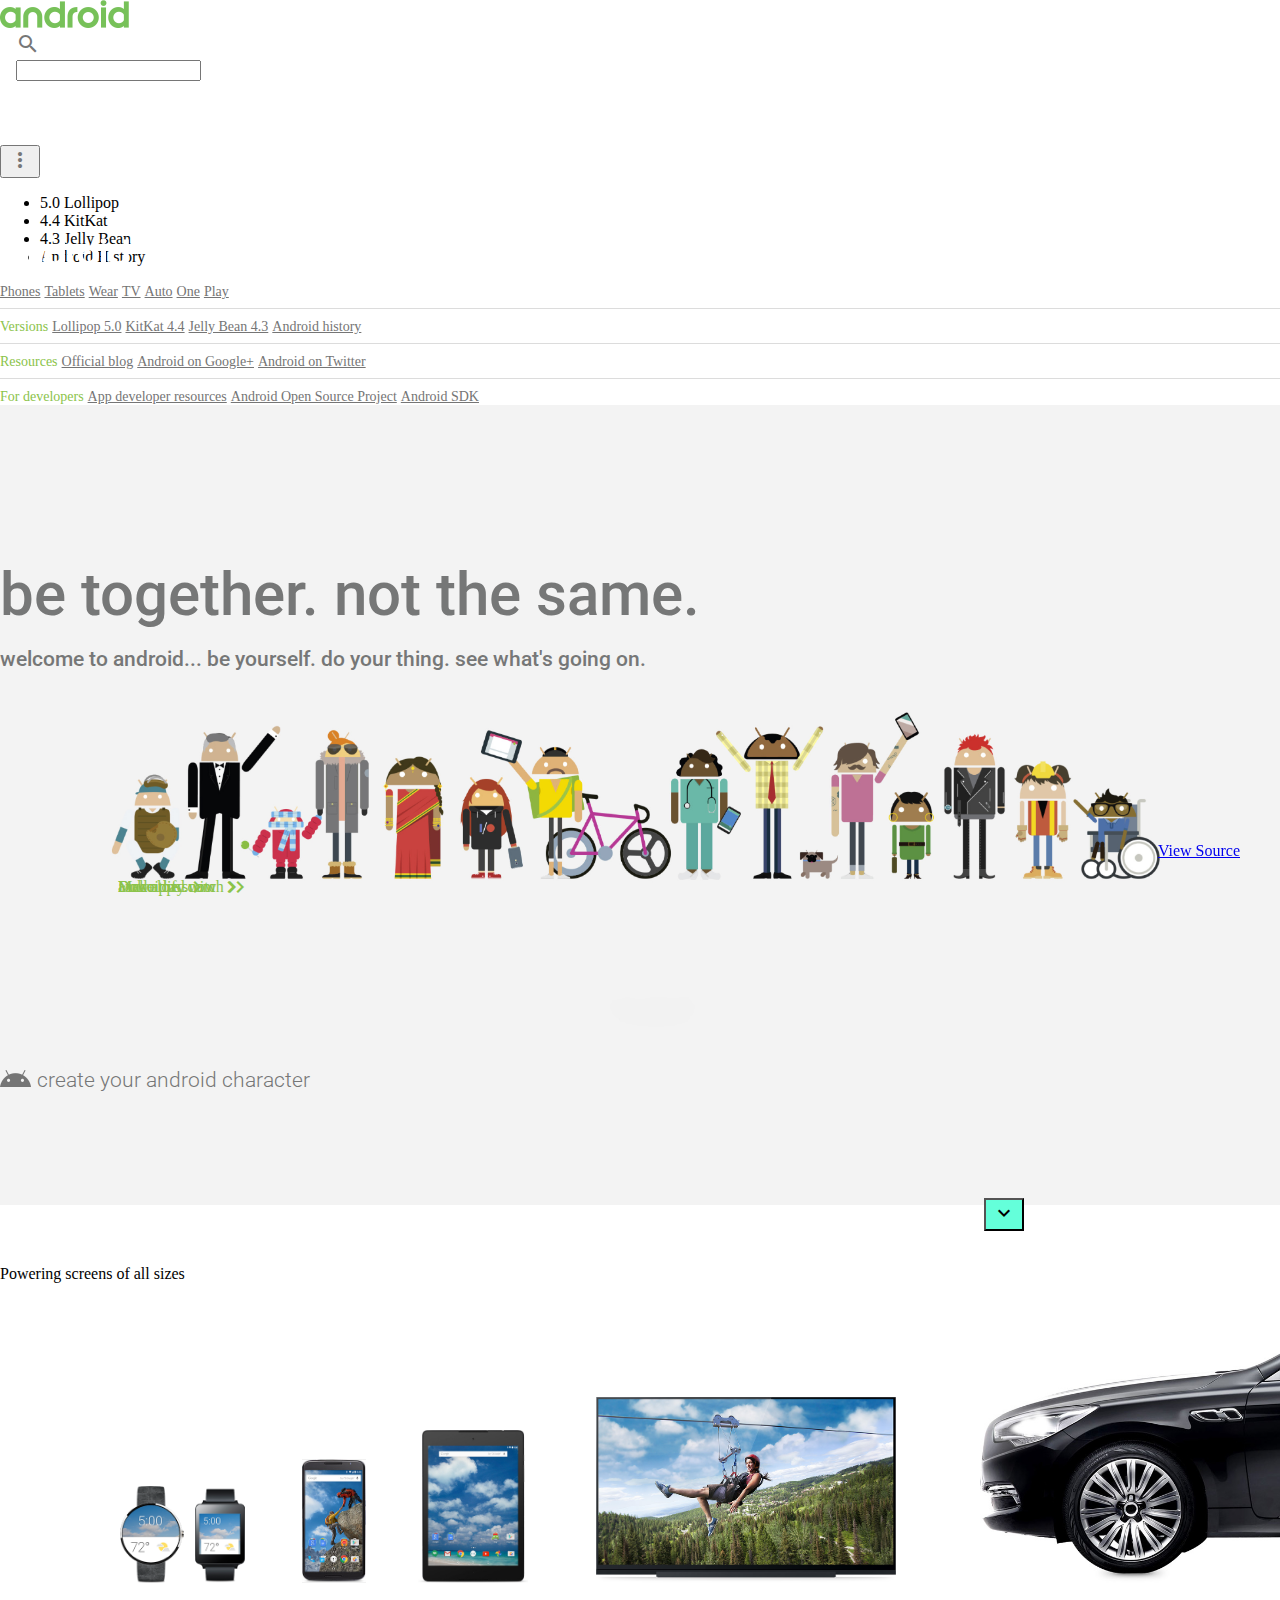
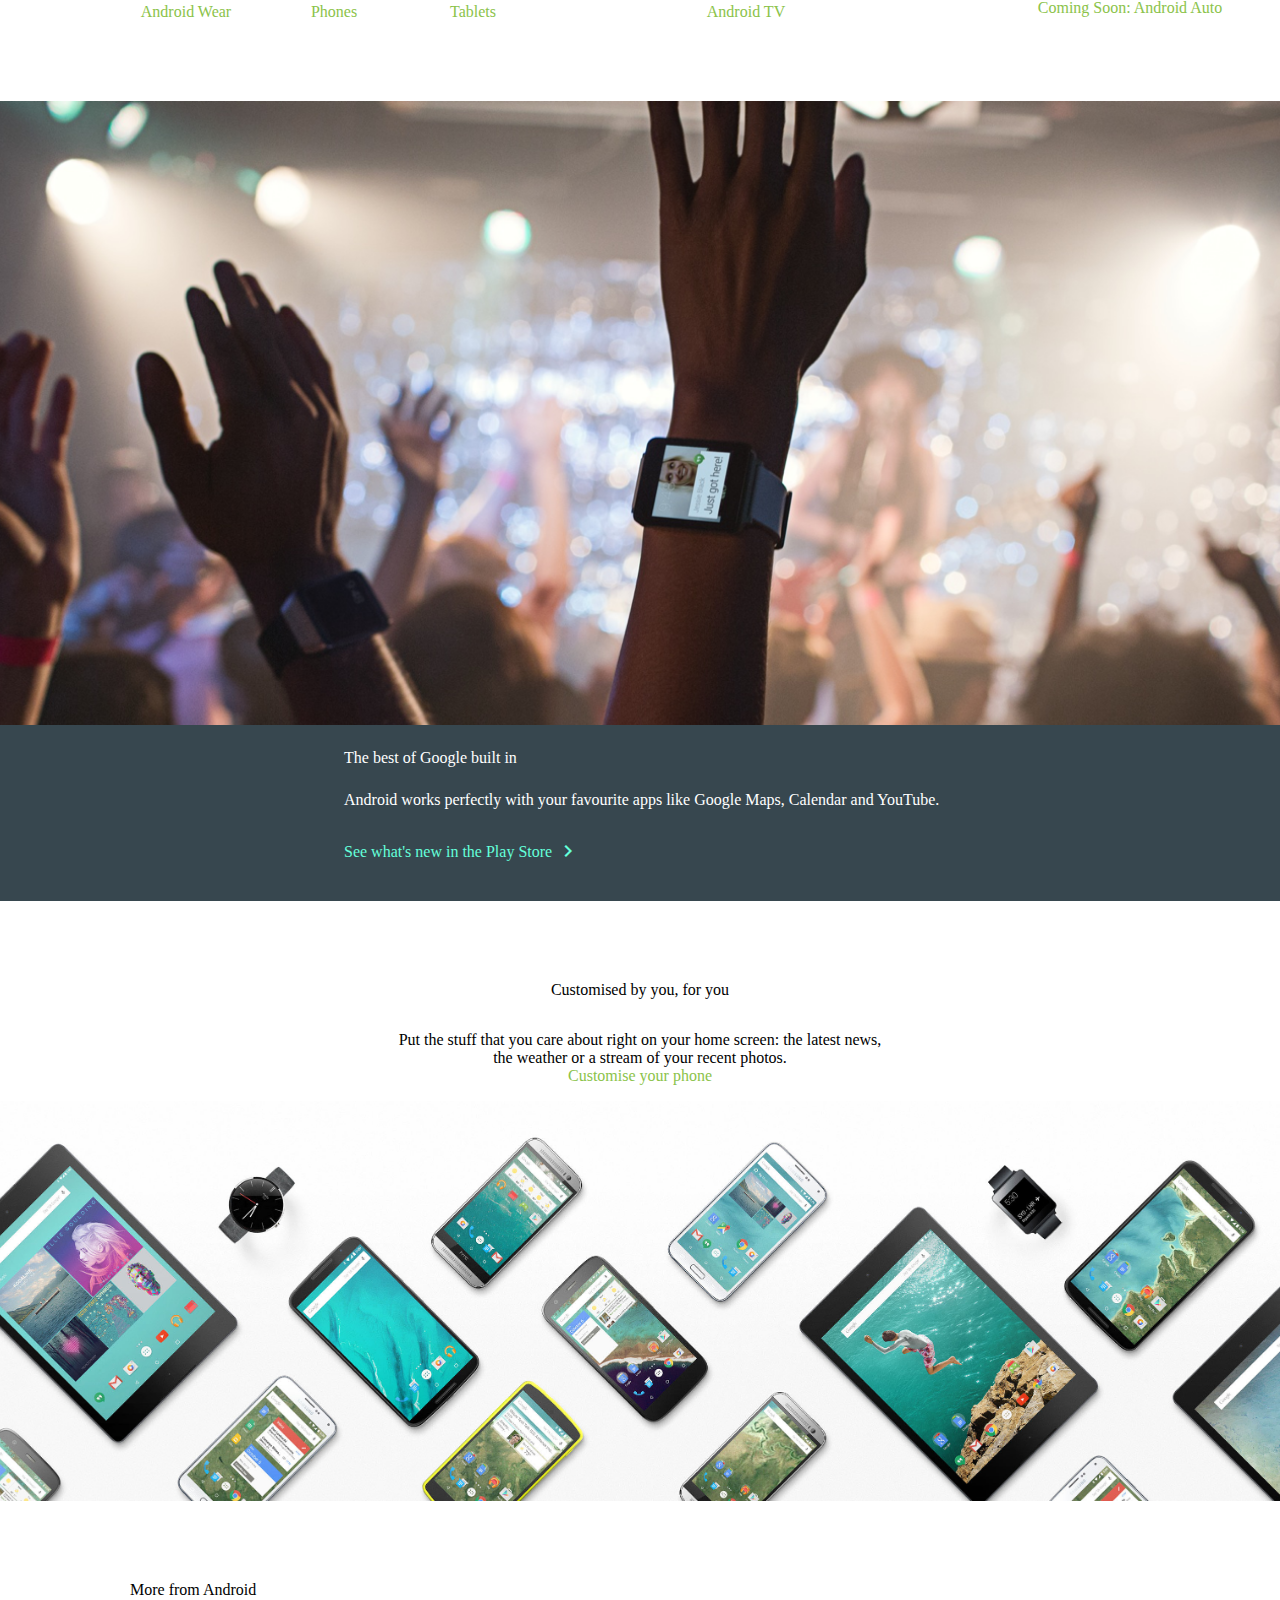
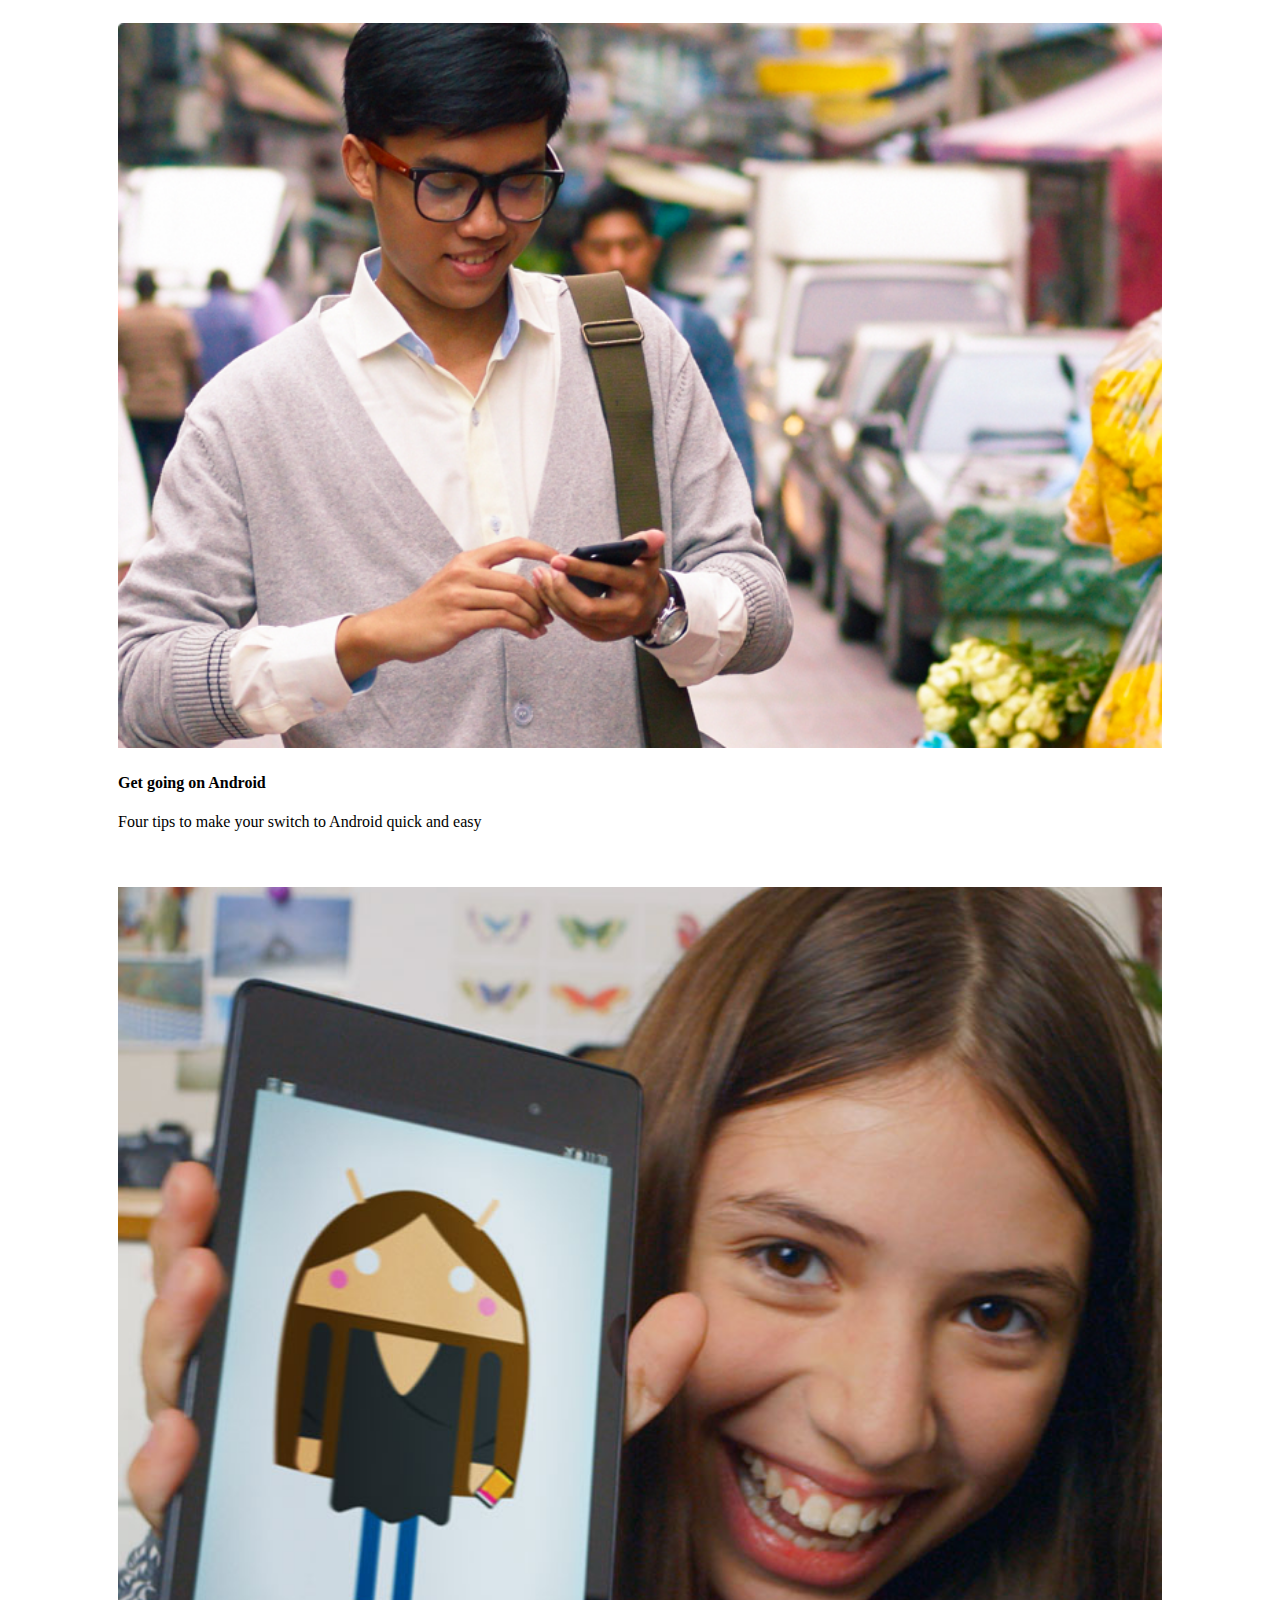
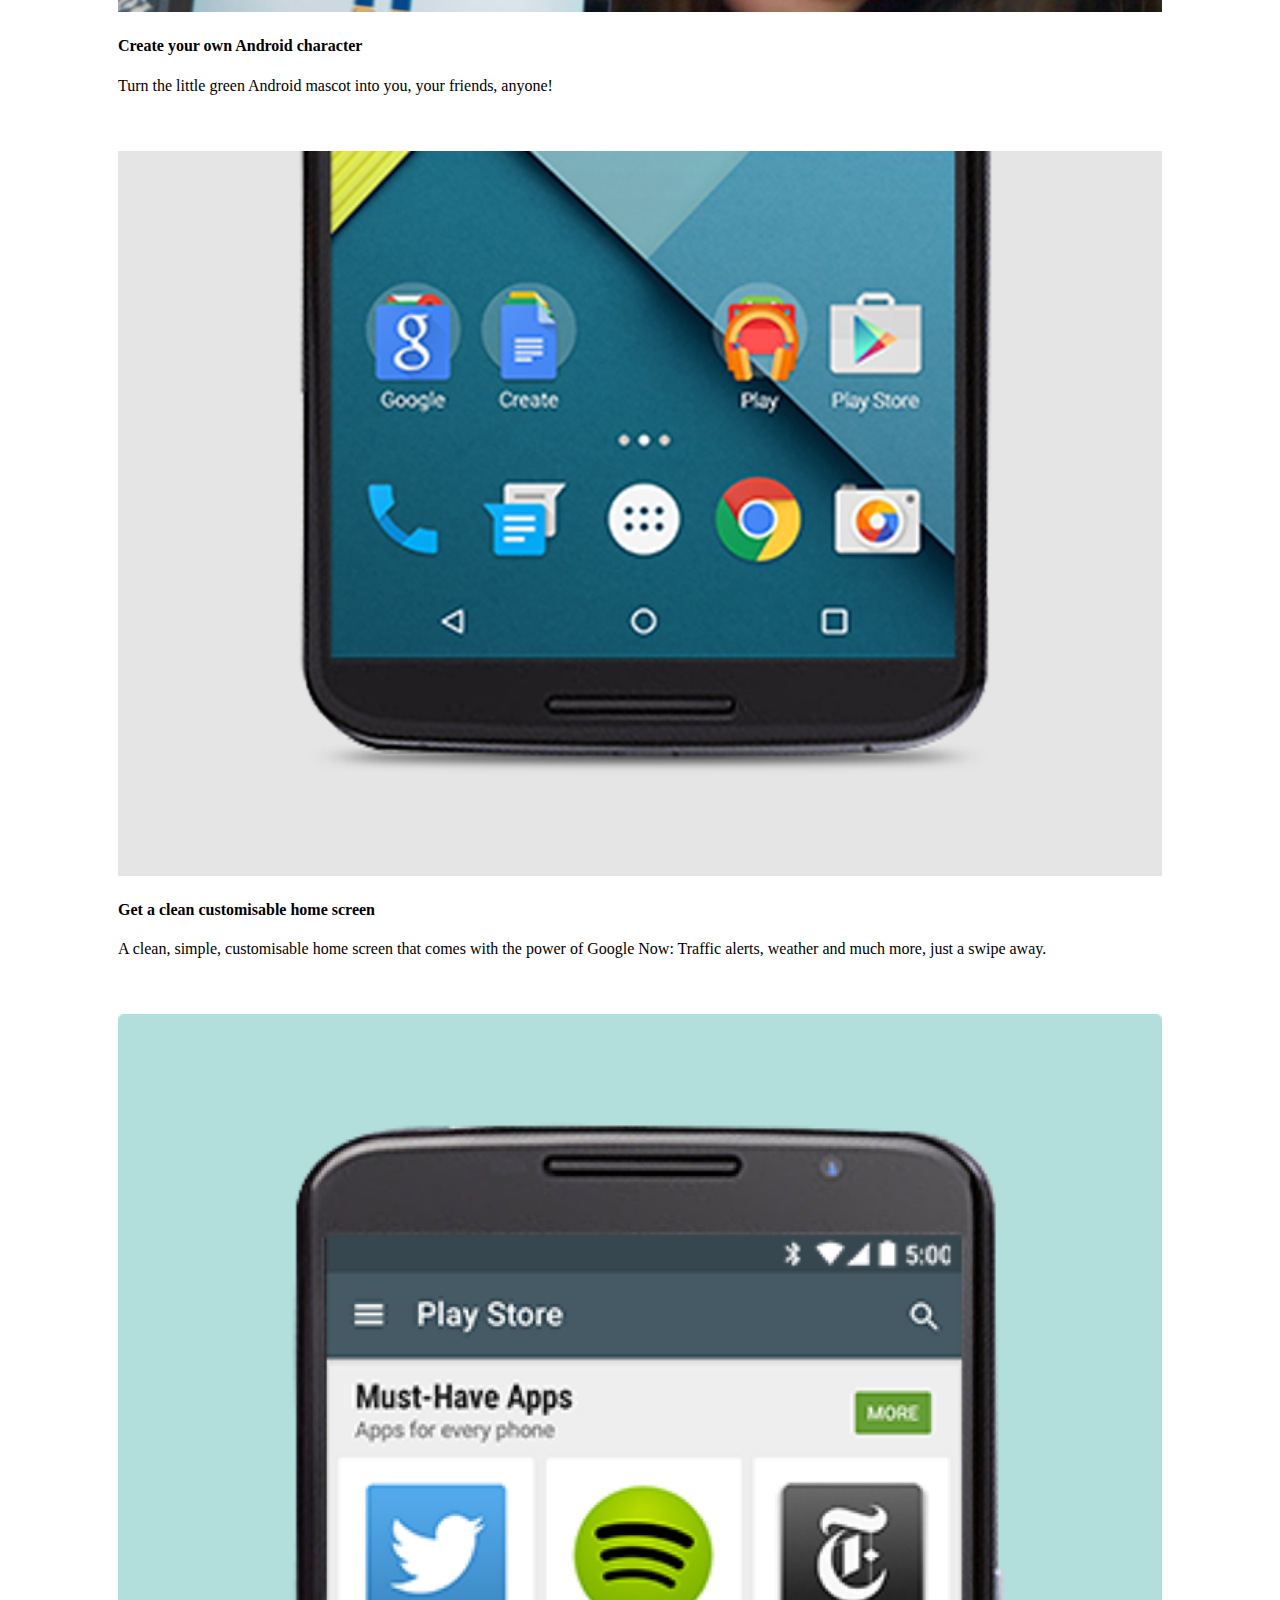
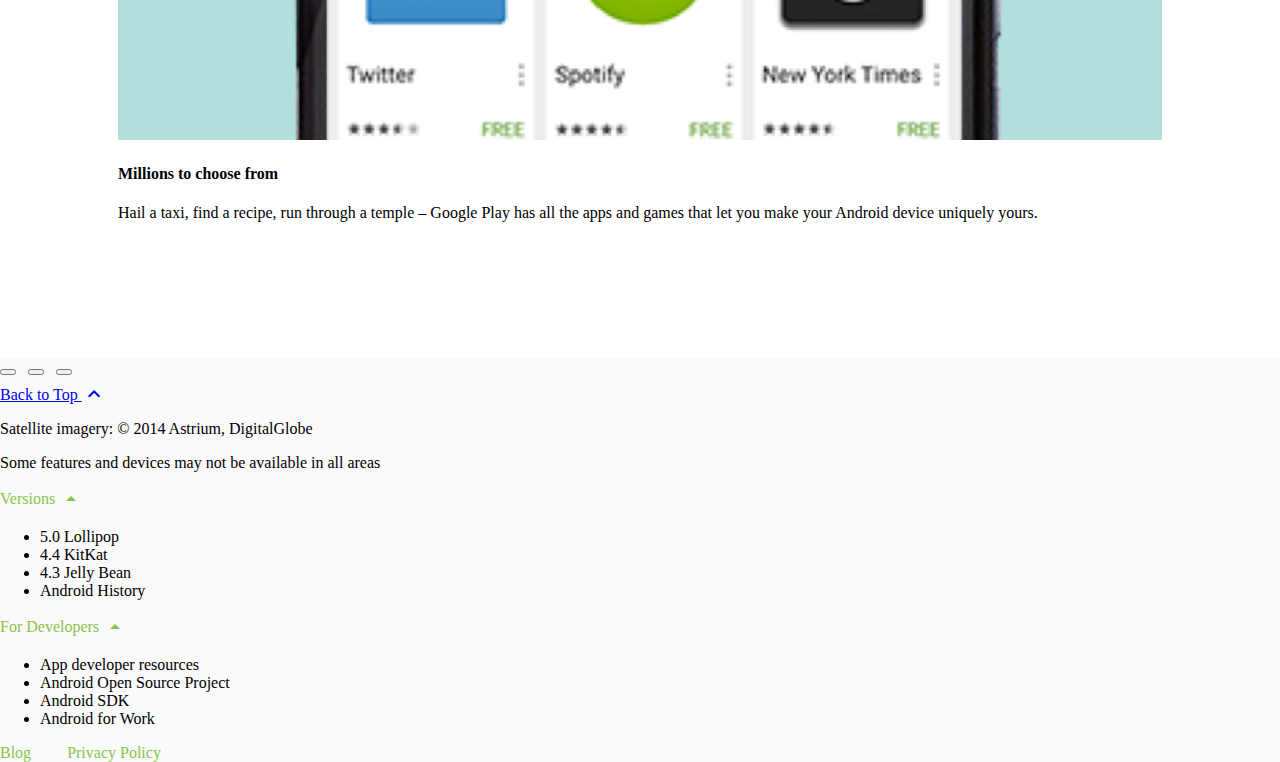
<file: templates/mdl-template-android-dot-com/index.html>
<!doctype html>
<!--
  Material Design Lite
  Copyright 2015 Google Inc. All rights reserved.

  Licensed under the Apache License, Version 2.0 (the "License");
  you may not use this file except in compliance with the License.
  You may obtain a copy of the License at

      https://www.apache.org/licenses/LICENSE-2.0

  Unless required by applicable law or agreed to in writing, software
  distributed under the License is distributed on an "AS IS" BASIS,
  WITHOUT WARRANTIES OR CONDITIONS OF ANY KIND, either express or implied.
  See the License for the specific language governing permissions and
  limitations under the License
-->

<html lang="en">
  <head>
    <meta charset="utf-8">
    <meta http-equiv="X-UA-Compatible" content="IE=edge">
    <meta name="description" content="Introducing Lollipop, a sweet new take on Android.">
    <meta name="viewport" content="width=device-width, initial-scale=1.0, minimum-scale=1.0">
    <title>Android</title>

    <!-- Page styles -->
    <link rel="stylesheet" href="https://fonts.googleapis.com/css?family=Roboto:regular,bold,italic,thin,light,bolditalic,black,medium&amp;lang=en">
    <link rel="stylesheet" href="https://fonts.googleapis.com/icon?family=Material+Icons">
    <link rel="stylesheet" href="https://code.getmdl.io/1.3.0/material.min.css">
    <link rel="stylesheet" href="styles.css">
    <style>
    #view-source {
      position: fixed;
      display: block;
      right: 0;
      bottom: 0;
      margin-right: 40px;
      margin-bottom: 40px;
      z-index: 900;
    }
    </style>
  </head>
  <body>
    <div class="mdl-layout mdl-js-layout mdl-layout--fixed-header">

      <div class="android-header mdl-layout__header mdl-layout__header--waterfall">
        <div class="mdl-layout__header-row">
          <span class="android-title mdl-layout-title">
            <img class="android-logo-image" src="images/android-logo.png">
          </span>
          <!-- Add spacer, to align navigation to the right in desktop -->
          <div class="android-header-spacer mdl-layout-spacer"></div>
          <div class="android-search-box mdl-textfield mdl-js-textfield mdl-textfield--expandable mdl-textfield--floating-label mdl-textfield--align-right mdl-textfield--full-width">
            <label class="mdl-button mdl-js-button mdl-button--icon" for="search-field">
              <i class="material-icons">search</i>
            </label>
            <div class="mdl-textfield__expandable-holder">
              <input class="mdl-textfield__input" type="text" id="search-field">
            </div>
          </div>
          <!-- Navigation -->
          <div class="android-navigation-container">
            <nav class="android-navigation mdl-navigation">
              <a class="mdl-navigation__link mdl-typography--text-uppercase" href="">Phones</a>
              <a class="mdl-navigation__link mdl-typography--text-uppercase" href="">Tablets</a>
              <a class="mdl-navigation__link mdl-typography--text-uppercase" href="">Wear</a>
              <a class="mdl-navigation__link mdl-typography--text-uppercase" href="">TV</a>
              <a class="mdl-navigation__link mdl-typography--text-uppercase" href="">Auto</a>
              <a class="mdl-navigation__link mdl-typography--text-uppercase" href="">One</a>
              <a class="mdl-navigation__link mdl-typography--text-uppercase" href="">Play</a>
            </nav>
          </div>
          <span class="android-mobile-title mdl-layout-title">
            <img class="android-logo-image" src="images/android-logo.png">
          </span>
          <button class="android-more-button mdl-button mdl-js-button mdl-button--icon mdl-js-ripple-effect" id="more-button">
            <i class="material-icons">more_vert</i>
          </button>
          <ul class="mdl-menu mdl-js-menu mdl-menu--bottom-right mdl-js-ripple-effect" for="more-button">
            <li class="mdl-menu__item">5.0 Lollipop</li>
            <li class="mdl-menu__item">4.4 KitKat</li>
            <li disabled class="mdl-menu__item">4.3 Jelly Bean</li>
            <li class="mdl-menu__item">Android History</li>
          </ul>
        </div>
      </div>

      <div class="android-drawer mdl-layout__drawer">
        <span class="mdl-layout-title">
          <img class="android-logo-image" src="images/android-logo-white.png">
        </span>
        <nav class="mdl-navigation">
          <a class="mdl-navigation__link" href="">Phones</a>
          <a class="mdl-navigation__link" href="">Tablets</a>
          <a class="mdl-navigation__link" href="">Wear</a>
          <a class="mdl-navigation__link" href="">TV</a>
          <a class="mdl-navigation__link" href="">Auto</a>
          <a class="mdl-navigation__link" href="">One</a>
          <a class="mdl-navigation__link" href="">Play</a>
          <div class="android-drawer-separator"></div>
          <span class="mdl-navigation__link" href="">Versions</span>
          <a class="mdl-navigation__link" href="">Lollipop 5.0</a>
          <a class="mdl-navigation__link" href="">KitKat 4.4</a>
          <a class="mdl-navigation__link" href="">Jelly Bean 4.3</a>
          <a class="mdl-navigation__link" href="">Android history</a>
          <div class="android-drawer-separator"></div>
          <span class="mdl-navigation__link" href="">Resources</span>
          <a class="mdl-navigation__link" href="">Official blog</a>
          <a class="mdl-navigation__link" href="">Android on Google+</a>
          <a class="mdl-navigation__link" href="">Android on Twitter</a>
          <div class="android-drawer-separator"></div>
          <span class="mdl-navigation__link" href="">For developers</span>
          <a class="mdl-navigation__link" href="">App developer resources</a>
          <a class="mdl-navigation__link" href="">Android Open Source Project</a>
          <a class="mdl-navigation__link" href="">Android SDK</a>
        </nav>
      </div>

      <div class="android-content mdl-layout__content">
        <a name="top"></a>
        <div class="android-be-together-section mdl-typography--text-center">
          <div class="logo-font android-slogan">be together. not the same.</div>
          <div class="logo-font android-sub-slogan">welcome to android... be yourself. do your thing. see what's going on.</div>
          <div class="logo-font android-create-character">
            <a href=""><img src="images/andy.png"> create your android character</a>
          </div>

          <a href="#screens">
            <button class="android-fab mdl-button mdl-button--colored mdl-js-button mdl-button--fab mdl-js-ripple-effect">
              <i class="material-icons">expand_more</i>
            </button>
          </a>
        </div>
        <div class="android-screen-section mdl-typography--text-center">
          <a name="screens"></a>
          <div class="mdl-typography--display-1-color-contrast">Powering screens of all sizes</div>
          <div class="android-screens">
            <div class="android-wear android-screen">
              <a class="android-image-link" href="">
                <img class="android-screen-image" src="images/wear-silver-on.png">
                <img class="android-screen-image" src="images/wear-black-on.png">
              </a>
              <a class="android-link mdl-typography--font-regular mdl-typography--text-uppercase" href="">Android Wear</a>
            </div>
            <div class="android-phone android-screen">
              <a class="android-image-link" href="">
                <img class="android-screen-image" src="images/nexus6-on.jpg">
              </a>
              <a class="android-link mdl-typography--font-regular mdl-typography--text-uppercase" href="">Phones</a>
            </div>
            <div class="android-tablet android-screen">
              <a class="android-image-link" href="">
                <img class="android-screen-image" src="images/nexus9-on.jpg">
              </a>
              <a class="android-link mdl-typography--font-regular mdl-typography--text-uppercase" href="">Tablets</a>
            </div>
            <div class="android-tv android-screen">
              <a class="android-image-link" href="">
                <img class="android-screen-image" src="images/tv-on.jpg">
              </a>
              <a class="android-link mdl-typography--font-regular mdl-typography--text-uppercase" href="">Android TV</a>
            </div>
            <div class="android-auto android-screen">
              <a class="android-image-link" href="">
                <img class="android-screen-image" src="images/auto-on.jpg">
              </a>
              <a class="android-link mdl-typography--font-regular mdl-typography--text-uppercase mdl-typography--text-left" href="">Coming Soon: Android Auto</a>
            </div>
          </div>
        </div>
        <div class="android-wear-section">
          <div class="android-wear-band">
            <div class="android-wear-band-text">
              <div class="mdl-typography--display-2 mdl-typography--font-thin">The best of Google built in</div>
              <p class="mdl-typography--headline mdl-typography--font-thin">
                Android works perfectly with your favourite apps like Google Maps,
                Calendar and YouTube.
              </p>
              <p>
                <a class="mdl-typography--font-regular mdl-typography--text-uppercase android-alt-link" href="">
                  See what's new in the Play Store&nbsp;<i class="material-icons">chevron_right</i>
                </a>
              </p>
            </div>
          </div>
        </div>
        <div class="android-customized-section">
          <div class="android-customized-section-text">
            <div class="mdl-typography--font-light mdl-typography--display-1-color-contrast">Customised by you, for you</div>
            <p class="mdl-typography--font-light">
              Put the stuff that you care about right on your home screen: the latest news, the weather or a stream of your recent photos.
              <br>
              <a href="" class="android-link mdl-typography--font-light">Customise your phone</a>
            </p>
          </div>
          <div class="android-customized-section-image"></div>
        </div>
        <div class="android-more-section">
          <div class="android-section-title mdl-typography--display-1-color-contrast">More from Android</div>
          <div class="android-card-container mdl-grid">
            <div class="mdl-cell mdl-cell--3-col mdl-cell--4-col-tablet mdl-cell--4-col-phone mdl-card mdl-shadow--3dp">
              <div class="mdl-card__media">
                <img src="images/more-from-1.png">
              </div>
              <div class="mdl-card__title">
                 <h4 class="mdl-card__title-text">Get going on Android</h4>
              </div>
              <div class="mdl-card__supporting-text">
                <span class="mdl-typography--font-light mdl-typography--subhead">Four tips to make your switch to Android quick and easy</span>
              </div>
              <div class="mdl-card__actions">
                 <a class="android-link mdl-button mdl-js-button mdl-typography--text-uppercase" href="">
                   Make the switch
                   <i class="material-icons">chevron_right</i>
                 </a>
              </div>
            </div>

            <div class="mdl-cell mdl-cell--3-col mdl-cell--4-col-tablet mdl-cell--4-col-phone mdl-card mdl-shadow--3dp">
              <div class="mdl-card__media">
                <img src="images/more-from-4.png">
              </div>
              <div class="mdl-card__title">
                 <h4 class="mdl-card__title-text">Create your own Android character</h4>
              </div>
              <div class="mdl-card__supporting-text">
                <span class="mdl-typography--font-light mdl-typography--subhead">Turn the little green Android mascot into you, your friends, anyone!</span>
              </div>
              <div class="mdl-card__actions">
                 <a class="android-link mdl-button mdl-js-button mdl-typography--text-uppercase" href="">
                   androidify.com
                   <i class="material-icons">chevron_right</i>
                 </a>
              </div>
            </div>

            <div class="mdl-cell mdl-cell--3-col mdl-cell--4-col-tablet mdl-cell--4-col-phone mdl-card mdl-shadow--3dp">
              <div class="mdl-card__media">
                <img src="images/more-from-2.png">
              </div>
              <div class="mdl-card__title">
                 <h4 class="mdl-card__title-text">Get a clean customisable home screen</h4>
              </div>
              <div class="mdl-card__supporting-text">
                <span class="mdl-typography--font-light mdl-typography--subhead">A clean, simple, customisable home screen that comes with the power of Google Now: Traffic alerts, weather and much more, just a swipe away.</span>
              </div>
              <div class="mdl-card__actions">
                 <a class="android-link mdl-button mdl-js-button mdl-typography--text-uppercase" href="">
                   Download now
                   <i class="material-icons">chevron_right</i>
                 </a>
              </div>
            </div>

            <div class="mdl-cell mdl-cell--3-col mdl-cell--4-col-tablet mdl-cell--4-col-phone mdl-card mdl-shadow--3dp">
              <div class="mdl-card__media">
                <img src="images/more-from-3.png">
              </div>
              <div class="mdl-card__title">
                 <h4 class="mdl-card__title-text">Millions to choose from</h4>
              </div>
              <div class="mdl-card__supporting-text">
                <span class="mdl-typography--font-light mdl-typography--subhead">Hail a taxi, find a recipe, run through a temple – Google Play has all the apps and games that let you make your Android device uniquely yours.</span>
              </div>
              <div class="mdl-card__actions">
                 <a class="android-link mdl-button mdl-js-button mdl-typography--text-uppercase" href="">
                   Find apps
                   <i class="material-icons">chevron_right</i>
                 </a>
              </div>
            </div>
          </div>
        </div>

        <footer class="android-footer mdl-mega-footer">
          <div class="mdl-mega-footer--top-section">
            <div class="mdl-mega-footer--left-section">
              <button class="mdl-mega-footer--social-btn"></button>
              &nbsp;
              <button class="mdl-mega-footer--social-btn"></button>
              &nbsp;
              <button class="mdl-mega-footer--social-btn"></button>
            </div>
            <div class="mdl-mega-footer--right-section">
              <a class="mdl-typography--font-light" href="#top">
                Back to Top
                <i class="material-icons">expand_less</i>
              </a>
            </div>
          </div>

          <div class="mdl-mega-footer--middle-section">
            <p class="mdl-typography--font-light">Satellite imagery: © 2014 Astrium, DigitalGlobe</p>
            <p class="mdl-typography--font-light">Some features and devices may not be available in all areas</p>
          </div>

          <div class="mdl-mega-footer--bottom-section">
            <a class="android-link android-link-menu mdl-typography--font-light" id="version-dropdown">
              Versions
              <i class="material-icons">arrow_drop_up</i>
            </a>
            <ul class="mdl-menu mdl-js-menu mdl-menu--top-left mdl-js-ripple-effect" for="version-dropdown">
              <li class="mdl-menu__item">5.0 Lollipop</li>
              <li class="mdl-menu__item">4.4 KitKat</li>
              <li class="mdl-menu__item">4.3 Jelly Bean</li>
              <li class="mdl-menu__item">Android History</li>
            </ul>
            <a class="android-link android-link-menu mdl-typography--font-light" id="developers-dropdown">
              For Developers
              <i class="material-icons">arrow_drop_up</i>
            </a>
            <ul class="mdl-menu mdl-js-menu mdl-menu--top-left mdl-js-ripple-effect" for="developers-dropdown">
              <li class="mdl-menu__item">App developer resources</li>
              <li class="mdl-menu__item">Android Open Source Project</li>
              <li class="mdl-menu__item">Android SDK</li>
              <li class="mdl-menu__item">Android for Work</li>
            </ul>
            <a class="android-link mdl-typography--font-light" href="">Blog</a>
            <a class="android-link mdl-typography--font-light" href="">Privacy Policy</a>
          </div>

        </footer>
      </div>
    </div>
    <a href="https://github.com/google/material-design-lite/blob/mdl-1.x/templates/android-dot-com/" target="_blank" id="view-source" class="mdl-button mdl-js-button mdl-button--raised mdl-js-ripple-effect mdl-color--accent mdl-color-text--accent-contrast">View Source</a>
    <script src="https://code.getmdl.io/1.3.0/material.min.js"></script>
  </body>
</html>
</file>
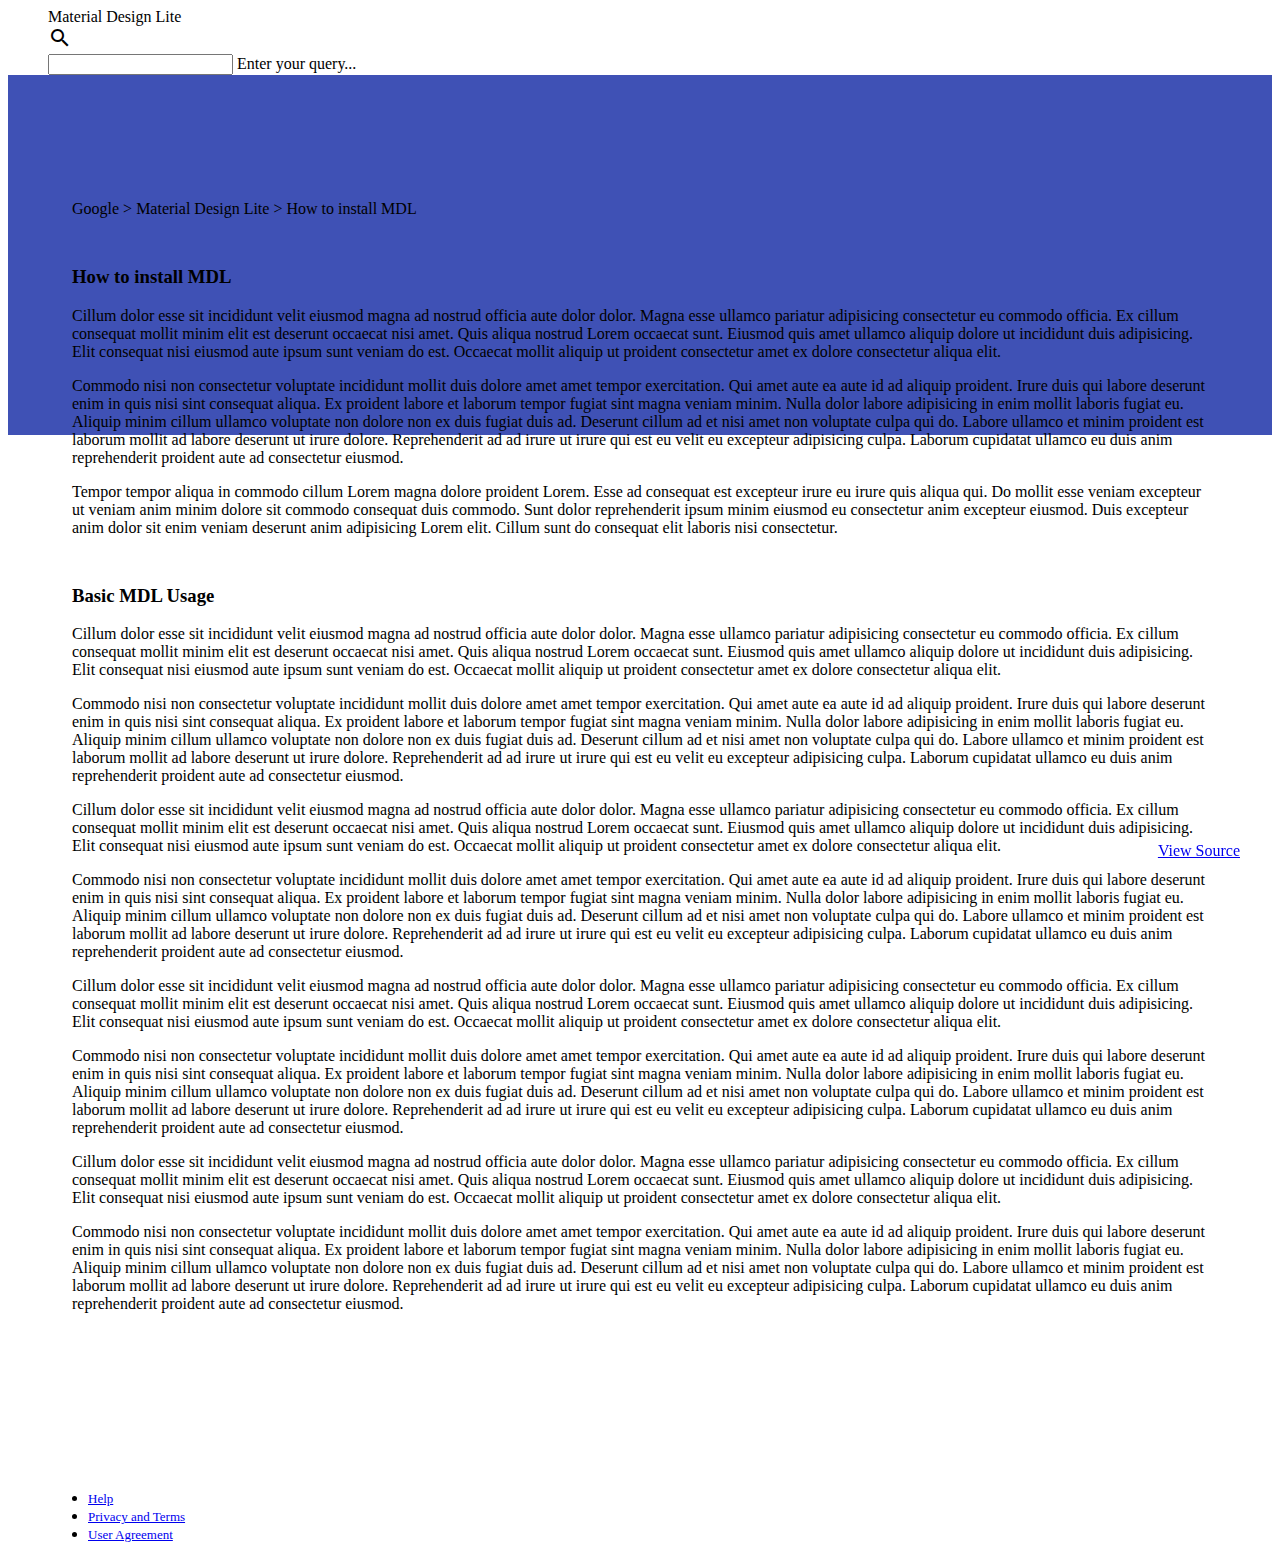
<file: templates/mdl-template-article/index.html>
<!doctype html>
<!--
  Material Design Lite
  Copyright 2015 Google Inc. All rights reserved.

  Licensed under the Apache License, Version 2.0 (the "License");
  you may not use this file except in compliance with the License.
  You may obtain a copy of the License at

      https://www.apache.org/licenses/LICENSE-2.0

  Unless required by applicable law or agreed to in writing, software
  distributed under the License is distributed on an "AS IS" BASIS,
  WITHOUT WARRANTIES OR CONDITIONS OF ANY KIND, either express or implied.
  See the License for the specific language governing permissions and
  limitations under the License
-->
<html lang="en">
  <head>
    <meta charset="utf-8">
    <meta http-equiv="X-UA-Compatible" content="IE=edge">
    <meta name="description" content="A front-end template that helps you build fast, modern mobile web apps.">
    <meta name="viewport" content="width=device-width, initial-scale=1.0, minimum-scale=1.0">
    <title>Material Design Lite</title>

    <!-- Add to homescreen for Chrome on Android -->
    <meta name="mobile-web-app-capable" content="yes">
    <link rel="icon" sizes="192x192" href="images/android-desktop.png">

    <!-- Add to homescreen for Safari on iOS -->
    <meta name="apple-mobile-web-app-capable" content="yes">
    <meta name="apple-mobile-web-app-status-bar-style" content="black">
    <meta name="apple-mobile-web-app-title" content="Material Design Lite">
    <link rel="apple-touch-icon-precomposed" href="images/ios-desktop.png">

    <!-- Tile icon for Win8 (144x144 + tile color) -->
    <meta name="msapplication-TileImage" content="images/touch/ms-touch-icon-144x144-precomposed.png">
    <meta name="msapplication-TileColor" content="#3372DF">

    <link rel="shortcut icon" href="images/favicon.png">

    <!-- SEO: If your mobile URL is different from the desktop URL, add a canonical link to the desktop page https://developers.google.com/webmasters/smartphone-sites/feature-phones -->
    <!--
    <link rel="canonical" href="http://www.example.com/">
    -->

    <link rel="stylesheet" href="https://fonts.googleapis.com/css?family=Roboto:regular,bold,italic,thin,light,bolditalic,black,medium&amp;lang=en">
    <link rel="stylesheet" href="https://fonts.googleapis.com/icon?family=Material+Icons">
    <link rel="stylesheet" href="https://code.getmdl.io/1.3.0/material.teal-red.min.css">
    <link rel="stylesheet" href="styles.css">
    <style>
    #view-source {
      position: fixed;
      display: block;
      right: 0;
      bottom: 0;
      margin-right: 40px;
      margin-bottom: 40px;
      z-index: 900;
    }
    </style>
  </head>
  <body>
    <div class="demo-layout mdl-layout mdl-layout--fixed-header mdl-js-layout mdl-color--grey-100">
      <header class="demo-header mdl-layout__header mdl-layout__header--scroll mdl-color--grey-100 mdl-color-text--grey-800">
        <div class="mdl-layout__header-row">
          <span class="mdl-layout-title">Material Design Lite</span>
          <div class="mdl-layout-spacer"></div>
          <div class="mdl-textfield mdl-js-textfield mdl-textfield--expandable">
            <label class="mdl-button mdl-js-button mdl-button--icon" for="search">
              <i class="material-icons">search</i>
            </label>
            <div class="mdl-textfield__expandable-holder">
              <input class="mdl-textfield__input" type="text" id="search">
              <label class="mdl-textfield__label" for="search">Enter your query...</label>
            </div>
          </div>
        </div>
      </header>
      <div class="demo-ribbon"></div>
      <main class="demo-main mdl-layout__content">
        <div class="demo-container mdl-grid">
          <div class="mdl-cell mdl-cell--2-col mdl-cell--hide-tablet mdl-cell--hide-phone"></div>
          <div class="demo-content mdl-color--white mdl-shadow--4dp content mdl-color-text--grey-800 mdl-cell mdl-cell--8-col">
            <div class="demo-crumbs mdl-color-text--grey-500">
              Google &gt; Material Design Lite &gt; How to install MDL
            </div>
            <h3>How to install MDL</h3>
              <p>
                Cillum dolor esse sit incididunt velit eiusmod magna ad nostrud officia aute dolor dolor. Magna esse ullamco pariatur adipisicing consectetur eu commodo officia. Ex cillum consequat mollit minim elit est deserunt occaecat nisi amet. Quis aliqua nostrud Lorem occaecat sunt. Eiusmod quis amet ullamco aliquip dolore ut incididunt duis adipisicing. Elit consequat nisi eiusmod aute ipsum sunt veniam do est. Occaecat mollit aliquip ut proident consectetur amet ex dolore consectetur aliqua elit.
              </p>
              <p>
                Commodo nisi non consectetur voluptate incididunt mollit duis dolore amet amet tempor exercitation. Qui amet aute ea aute id ad aliquip proident. Irure duis qui labore deserunt enim in quis nisi sint consequat aliqua. Ex proident labore et laborum tempor fugiat sint magna veniam minim. Nulla dolor labore adipisicing in enim mollit laboris fugiat eu. Aliquip minim cillum ullamco voluptate non dolore non ex duis fugiat duis ad. Deserunt cillum ad et nisi amet non voluptate culpa qui do. Labore ullamco et minim proident est laborum mollit ad labore deserunt ut irure dolore. Reprehenderit ad ad irure ut irure qui est eu velit eu excepteur adipisicing culpa. Laborum cupidatat ullamco eu duis anim reprehenderit proident aute ad consectetur eiusmod.
              </p>
              <p>
                Tempor tempor aliqua in commodo cillum Lorem magna dolore proident Lorem. Esse ad consequat est excepteur irure eu irure quis aliqua qui. Do mollit esse veniam excepteur ut veniam anim minim dolore sit commodo consequat duis commodo. Sunt dolor reprehenderit ipsum minim eiusmod eu consectetur anim excepteur eiusmod. Duis excepteur anim dolor sit enim veniam deserunt anim adipisicing Lorem elit. Cillum sunt do consequat elit laboris nisi consectetur.
              </p>
            <h3>Basic MDL Usage</h3>
              <p>
                Cillum dolor esse sit incididunt velit eiusmod magna ad nostrud officia aute dolor dolor. Magna esse ullamco pariatur adipisicing consectetur eu commodo officia. Ex cillum consequat mollit minim elit est deserunt occaecat nisi amet. Quis aliqua nostrud Lorem occaecat sunt. Eiusmod quis amet ullamco aliquip dolore ut incididunt duis adipisicing. Elit consequat nisi eiusmod aute ipsum sunt veniam do est. Occaecat mollit aliquip ut proident consectetur amet ex dolore consectetur aliqua elit.
              </p>
              <p>
                Commodo nisi non consectetur voluptate incididunt mollit duis dolore amet amet tempor exercitation. Qui amet aute ea aute id ad aliquip proident. Irure duis qui labore deserunt enim in quis nisi sint consequat aliqua. Ex proident labore et laborum tempor fugiat sint magna veniam minim. Nulla dolor labore adipisicing in enim mollit laboris fugiat eu. Aliquip minim cillum ullamco voluptate non dolore non ex duis fugiat duis ad. Deserunt cillum ad et nisi amet non voluptate culpa qui do. Labore ullamco et minim proident est laborum mollit ad labore deserunt ut irure dolore. Reprehenderit ad ad irure ut irure qui est eu velit eu excepteur adipisicing culpa. Laborum cupidatat ullamco eu duis anim reprehenderit proident aute ad consectetur eiusmod.
              </p>
              <p>
                Cillum dolor esse sit incididunt velit eiusmod magna ad nostrud officia aute dolor dolor. Magna esse ullamco pariatur adipisicing consectetur eu commodo officia. Ex cillum consequat mollit minim elit est deserunt occaecat nisi amet. Quis aliqua nostrud Lorem occaecat sunt. Eiusmod quis amet ullamco aliquip dolore ut incididunt duis adipisicing. Elit consequat nisi eiusmod aute ipsum sunt veniam do est. Occaecat mollit aliquip ut proident consectetur amet ex dolore consectetur aliqua elit.
              </p>
              <p>
                Commodo nisi non consectetur voluptate incididunt mollit duis dolore amet amet tempor exercitation. Qui amet aute ea aute id ad aliquip proident. Irure duis qui labore deserunt enim in quis nisi sint consequat aliqua. Ex proident labore et laborum tempor fugiat sint magna veniam minim. Nulla dolor labore adipisicing in enim mollit laboris fugiat eu. Aliquip minim cillum ullamco voluptate non dolore non ex duis fugiat duis ad. Deserunt cillum ad et nisi amet non voluptate culpa qui do. Labore ullamco et minim proident est laborum mollit ad labore deserunt ut irure dolore. Reprehenderit ad ad irure ut irure qui est eu velit eu excepteur adipisicing culpa. Laborum cupidatat ullamco eu duis anim reprehenderit proident aute ad consectetur eiusmod.
              </p>
              <p>
                Cillum dolor esse sit incididunt velit eiusmod magna ad nostrud officia aute dolor dolor. Magna esse ullamco pariatur adipisicing consectetur eu commodo officia. Ex cillum consequat mollit minim elit est deserunt occaecat nisi amet. Quis aliqua nostrud Lorem occaecat sunt. Eiusmod quis amet ullamco aliquip dolore ut incididunt duis adipisicing. Elit consequat nisi eiusmod aute ipsum sunt veniam do est. Occaecat mollit aliquip ut proident consectetur amet ex dolore consectetur aliqua elit.
              </p>
              <p>
                Commodo nisi non consectetur voluptate incididunt mollit duis dolore amet amet tempor exercitation. Qui amet aute ea aute id ad aliquip proident. Irure duis qui labore deserunt enim in quis nisi sint consequat aliqua. Ex proident labore et laborum tempor fugiat sint magna veniam minim. Nulla dolor labore adipisicing in enim mollit laboris fugiat eu. Aliquip minim cillum ullamco voluptate non dolore non ex duis fugiat duis ad. Deserunt cillum ad et nisi amet non voluptate culpa qui do. Labore ullamco et minim proident est laborum mollit ad labore deserunt ut irure dolore. Reprehenderit ad ad irure ut irure qui est eu velit eu excepteur adipisicing culpa. Laborum cupidatat ullamco eu duis anim reprehenderit proident aute ad consectetur eiusmod.
              </p>
              <p>
                Cillum dolor esse sit incididunt velit eiusmod magna ad nostrud officia aute dolor dolor. Magna esse ullamco pariatur adipisicing consectetur eu commodo officia. Ex cillum consequat mollit minim elit est deserunt occaecat nisi amet. Quis aliqua nostrud Lorem occaecat sunt. Eiusmod quis amet ullamco aliquip dolore ut incididunt duis adipisicing. Elit consequat nisi eiusmod aute ipsum sunt veniam do est. Occaecat mollit aliquip ut proident consectetur amet ex dolore consectetur aliqua elit.
              </p>
              <p>
                Commodo nisi non consectetur voluptate incididunt mollit duis dolore amet amet tempor exercitation. Qui amet aute ea aute id ad aliquip proident. Irure duis qui labore deserunt enim in quis nisi sint consequat aliqua. Ex proident labore et laborum tempor fugiat sint magna veniam minim. Nulla dolor labore adipisicing in enim mollit laboris fugiat eu. Aliquip minim cillum ullamco voluptate non dolore non ex duis fugiat duis ad. Deserunt cillum ad et nisi amet non voluptate culpa qui do. Labore ullamco et minim proident est laborum mollit ad labore deserunt ut irure dolore. Reprehenderit ad ad irure ut irure qui est eu velit eu excepteur adipisicing culpa. Laborum cupidatat ullamco eu duis anim reprehenderit proident aute ad consectetur eiusmod.
              </p>
          </div>
        </div>
        <footer class="demo-footer mdl-mini-footer">
          <div class="mdl-mini-footer--left-section">
            <ul class="mdl-mini-footer--link-list">
              <li><a href="#">Help</a></li>
              <li><a href="#">Privacy and Terms</a></li>
              <li><a href="#">User Agreement</a></li>
            </ul>
          </div>
        </footer>
      </main>
    </div>
    <a href="https://github.com/google/material-design-lite/blob/mdl-1.x/templates/article/" target="_blank" id="view-source" class="mdl-button mdl-js-button mdl-button--raised mdl-js-ripple-effect mdl-color--accent mdl-color-text--accent-contrast">View Source</a>
    <script src="https://code.getmdl.io/1.3.0/material.min.js"></script>
  </body>
</html>
</file>
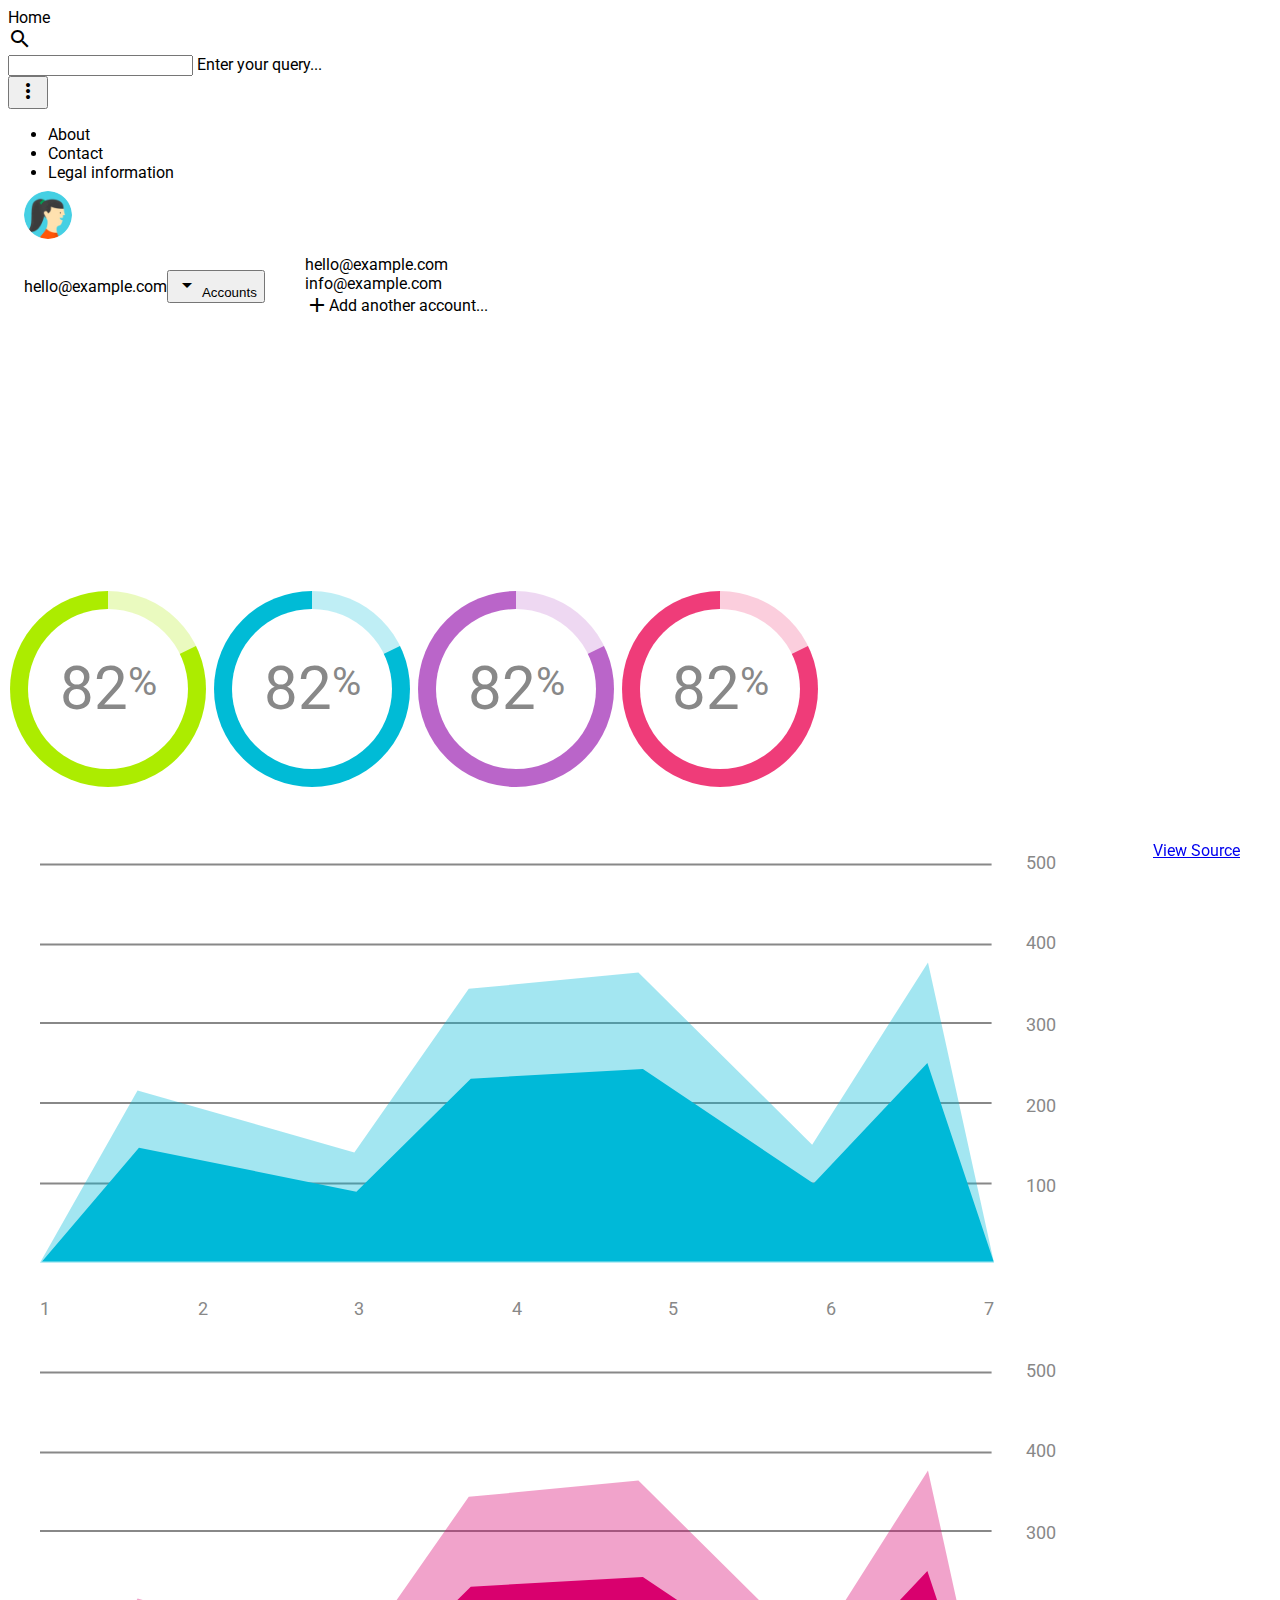
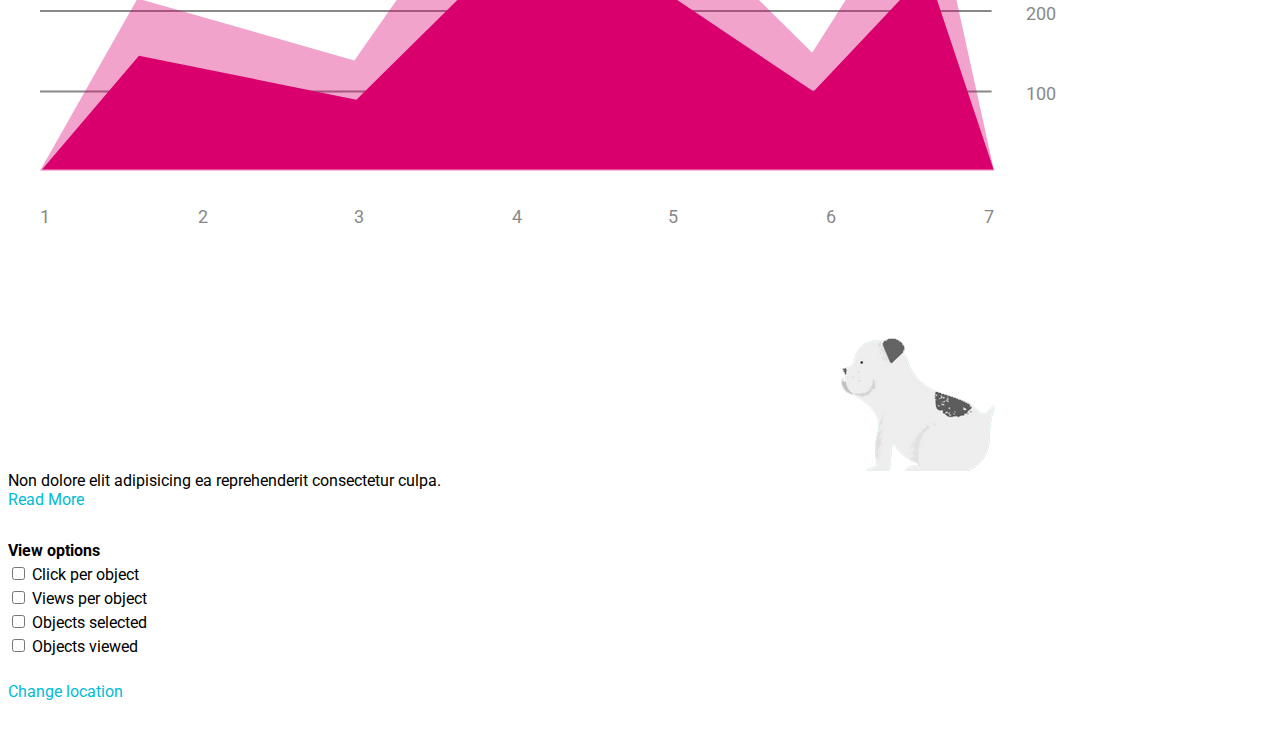
<file: templates/mdl-template-dashboard/index.html>
<!doctype html>
<!--
  Material Design Lite
  Copyright 2015 Google Inc. All rights reserved.

  Licensed under the Apache License, Version 2.0 (the "License");
  you may not use this file except in compliance with the License.
  You may obtain a copy of the License at

      https://www.apache.org/licenses/LICENSE-2.0

  Unless required by applicable law or agreed to in writing, software
  distributed under the License is distributed on an "AS IS" BASIS,
  WITHOUT WARRANTIES OR CONDITIONS OF ANY KIND, either express or implied.
  See the License for the specific language governing permissions and
  limitations under the License
-->
<html lang="en">
  <head>
    <meta charset="utf-8">
    <meta http-equiv="X-UA-Compatible" content="IE=edge">
    <meta name="description" content="A front-end template that helps you build fast, modern mobile web apps.">
    <meta name="viewport" content="width=device-width, initial-scale=1.0, minimum-scale=1.0">
    <title>Material Design Lite</title>

    <!-- Add to homescreen for Chrome on Android -->
    <meta name="mobile-web-app-capable" content="yes">
    <link rel="icon" sizes="192x192" href="images/android-desktop.png">

    <!-- Add to homescreen for Safari on iOS -->
    <meta name="apple-mobile-web-app-capable" content="yes">
    <meta name="apple-mobile-web-app-status-bar-style" content="black">
    <meta name="apple-mobile-web-app-title" content="Material Design Lite">
    <link rel="apple-touch-icon-precomposed" href="images/ios-desktop.png">

    <!-- Tile icon for Win8 (144x144 + tile color) -->
    <meta name="msapplication-TileImage" content="images/touch/ms-touch-icon-144x144-precomposed.png">
    <meta name="msapplication-TileColor" content="#3372DF">

    <link rel="shortcut icon" href="images/favicon.png">

    <!-- SEO: If your mobile URL is different from the desktop URL, add a canonical link to the desktop page https://developers.google.com/webmasters/smartphone-sites/feature-phones -->
    <!--
    <link rel="canonical" href="http://www.example.com/">
    -->

    <link rel="stylesheet" href="https://fonts.googleapis.com/css?family=Roboto:regular,bold,italic,thin,light,bolditalic,black,medium&amp;lang=en">
    <link rel="stylesheet" href="https://fonts.googleapis.com/icon?family=Material+Icons">
    <link rel="stylesheet" href="https://code.getmdl.io/1.3.0/material.cyan-light_blue.min.css">
    <link rel="stylesheet" href="styles.css">
    <style>
    #view-source {
      position: fixed;
      display: block;
      right: 0;
      bottom: 0;
      margin-right: 40px;
      margin-bottom: 40px;
      z-index: 900;
    }
    </style>
  </head>
  <body>
    <div class="demo-layout mdl-layout mdl-js-layout mdl-layout--fixed-drawer mdl-layout--fixed-header">
      <header class="demo-header mdl-layout__header mdl-color--grey-100 mdl-color-text--grey-600">
        <div class="mdl-layout__header-row">
          <span class="mdl-layout-title">Home</span>
          <div class="mdl-layout-spacer"></div>
          <div class="mdl-textfield mdl-js-textfield mdl-textfield--expandable">
            <label class="mdl-button mdl-js-button mdl-button--icon" for="search">
              <i class="material-icons">search</i>
            </label>
            <div class="mdl-textfield__expandable-holder">
              <input class="mdl-textfield__input" type="text" id="search">
              <label class="mdl-textfield__label" for="search">Enter your query...</label>
            </div>
          </div>
          <button class="mdl-button mdl-js-button mdl-js-ripple-effect mdl-button--icon" id="hdrbtn">
            <i class="material-icons">more_vert</i>
          </button>
          <ul class="mdl-menu mdl-js-menu mdl-js-ripple-effect mdl-menu--bottom-right" for="hdrbtn">
            <li class="mdl-menu__item">About</li>
            <li class="mdl-menu__item">Contact</li>
            <li class="mdl-menu__item">Legal information</li>
          </ul>
        </div>
      </header>
      <div class="demo-drawer mdl-layout__drawer mdl-color--blue-grey-900 mdl-color-text--blue-grey-50">
        <header class="demo-drawer-header">
          <img src="images/user.jpg" class="demo-avatar">
          <div class="demo-avatar-dropdown">
            <span>hello@example.com</span>
            <div class="mdl-layout-spacer"></div>
            <button id="accbtn" class="mdl-button mdl-js-button mdl-js-ripple-effect mdl-button--icon">
              <i class="material-icons" role="presentation">arrow_drop_down</i>
              <span class="visuallyhidden">Accounts</span>
            </button>
            <ul class="mdl-menu mdl-menu--bottom-right mdl-js-menu mdl-js-ripple-effect" for="accbtn">
              <li class="mdl-menu__item">hello@example.com</li>
              <li class="mdl-menu__item">info@example.com</li>
              <li class="mdl-menu__item"><i class="material-icons">add</i>Add another account...</li>
            </ul>
          </div>
        </header>
        <nav class="demo-navigation mdl-navigation mdl-color--blue-grey-800">
          <a class="mdl-navigation__link" href=""><i class="mdl-color-text--blue-grey-400 material-icons" role="presentation">home</i>Home</a>
          <a class="mdl-navigation__link" href=""><i class="mdl-color-text--blue-grey-400 material-icons" role="presentation">inbox</i>Inbox</a>
          <a class="mdl-navigation__link" href=""><i class="mdl-color-text--blue-grey-400 material-icons" role="presentation">delete</i>Trash</a>
          <a class="mdl-navigation__link" href=""><i class="mdl-color-text--blue-grey-400 material-icons" role="presentation">report</i>Spam</a>
          <a class="mdl-navigation__link" href=""><i class="mdl-color-text--blue-grey-400 material-icons" role="presentation">forum</i>Forums</a>
          <a class="mdl-navigation__link" href=""><i class="mdl-color-text--blue-grey-400 material-icons" role="presentation">flag</i>Updates</a>
          <a class="mdl-navigation__link" href=""><i class="mdl-color-text--blue-grey-400 material-icons" role="presentation">local_offer</i>Promos</a>
          <a class="mdl-navigation__link" href=""><i class="mdl-color-text--blue-grey-400 material-icons" role="presentation">shopping_cart</i>Purchases</a>
          <a class="mdl-navigation__link" href=""><i class="mdl-color-text--blue-grey-400 material-icons" role="presentation">people</i>Social</a>
          <div class="mdl-layout-spacer"></div>
          <a class="mdl-navigation__link" href=""><i class="mdl-color-text--blue-grey-400 material-icons" role="presentation">help_outline</i><span class="visuallyhidden">Help</span></a>
        </nav>
      </div>
      <main class="mdl-layout__content mdl-color--grey-100">
        <div class="mdl-grid demo-content">
          <div class="demo-charts mdl-color--white mdl-shadow--2dp mdl-cell mdl-cell--12-col mdl-grid">
            <svg fill="currentColor" width="200px" height="200px" viewBox="0 0 1 1" class="demo-chart mdl-cell mdl-cell--4-col mdl-cell--3-col-desktop">
              <use xlink:href="#piechart" mask="url(#piemask)" />
              <text x="0.5" y="0.5" font-family="Roboto" font-size="0.3" fill="#888" text-anchor="middle" dy="0.1">82<tspan font-size="0.2" dy="-0.07">%</tspan></text>
            </svg>
            <svg fill="currentColor" width="200px" height="200px" viewBox="0 0 1 1" class="demo-chart mdl-cell mdl-cell--4-col mdl-cell--3-col-desktop">
              <use xlink:href="#piechart" mask="url(#piemask)" />
              <text x="0.5" y="0.5" font-family="Roboto" font-size="0.3" fill="#888" text-anchor="middle" dy="0.1">82<tspan dy="-0.07" font-size="0.2">%</tspan></text>
            </svg>
            <svg fill="currentColor" width="200px" height="200px" viewBox="0 0 1 1" class="demo-chart mdl-cell mdl-cell--4-col mdl-cell--3-col-desktop">
              <use xlink:href="#piechart" mask="url(#piemask)" />
              <text x="0.5" y="0.5" font-family="Roboto" font-size="0.3" fill="#888" text-anchor="middle" dy="0.1">82<tspan dy="-0.07" font-size="0.2">%</tspan></text>
            </svg>
            <svg fill="currentColor" width="200px" height="200px" viewBox="0 0 1 1" class="demo-chart mdl-cell mdl-cell--4-col mdl-cell--3-col-desktop">
              <use xlink:href="#piechart" mask="url(#piemask)" />
              <text x="0.5" y="0.5" font-family="Roboto" font-size="0.3" fill="#888" text-anchor="middle" dy="0.1">82<tspan dy="-0.07" font-size="0.2">%</tspan></text>
            </svg>
          </div>
          <div class="demo-graphs mdl-shadow--2dp mdl-color--white mdl-cell mdl-cell--8-col">
            <svg fill="currentColor" viewBox="0 0 500 250" class="demo-graph">
              <use xlink:href="#chart" />
            </svg>
            <svg fill="currentColor" viewBox="0 0 500 250" class="demo-graph">
              <use xlink:href="#chart" />
            </svg>
          </div>
          <div class="demo-cards mdl-cell mdl-cell--4-col mdl-cell--8-col-tablet mdl-grid mdl-grid--no-spacing">
            <div class="demo-updates mdl-card mdl-shadow--2dp mdl-cell mdl-cell--4-col mdl-cell--4-col-tablet mdl-cell--12-col-desktop">
              <div class="mdl-card__title mdl-card--expand mdl-color--teal-300">
                <h2 class="mdl-card__title-text">Updates</h2>
              </div>
              <div class="mdl-card__supporting-text mdl-color-text--grey-600">
                Non dolore elit adipisicing ea reprehenderit consectetur culpa.
              </div>
              <div class="mdl-card__actions mdl-card--border">
                <a href="#" class="mdl-button mdl-js-button mdl-js-ripple-effect">Read More</a>
              </div>
            </div>
            <div class="demo-separator mdl-cell--1-col"></div>
            <div class="demo-options mdl-card mdl-color--deep-purple-500 mdl-shadow--2dp mdl-cell mdl-cell--4-col mdl-cell--3-col-tablet mdl-cell--12-col-desktop">
              <div class="mdl-card__supporting-text mdl-color-text--blue-grey-50">
                <h3>View options</h3>
                <ul>
                  <li>
                    <label for="chkbox1" class="mdl-checkbox mdl-js-checkbox mdl-js-ripple-effect">
                      <input type="checkbox" id="chkbox1" class="mdl-checkbox__input">
                      <span class="mdl-checkbox__label">Click per object</span>
                    </label>
                  </li>
                  <li>
                    <label for="chkbox2" class="mdl-checkbox mdl-js-checkbox mdl-js-ripple-effect">
                      <input type="checkbox" id="chkbox2" class="mdl-checkbox__input">
                      <span class="mdl-checkbox__label">Views per object</span>
                    </label>
                  </li>
                  <li>
                    <label for="chkbox3" class="mdl-checkbox mdl-js-checkbox mdl-js-ripple-effect">
                      <input type="checkbox" id="chkbox3" class="mdl-checkbox__input">
                      <span class="mdl-checkbox__label">Objects selected</span>
                    </label>
                  </li>
                  <li>
                    <label for="chkbox4" class="mdl-checkbox mdl-js-checkbox mdl-js-ripple-effect">
                      <input type="checkbox" id="chkbox4" class="mdl-checkbox__input">
                      <span class="mdl-checkbox__label">Objects viewed</span>
                    </label>
                  </li>
                </ul>
              </div>
              <div class="mdl-card__actions mdl-card--border">
                <a href="#" class="mdl-button mdl-js-button mdl-js-ripple-effect mdl-color-text--blue-grey-50">Change location</a>
                <div class="mdl-layout-spacer"></div>
                <i class="material-icons">location_on</i>
              </div>
            </div>
          </div>
        </div>
      </main>
    </div>
      <svg xmlns="http://www.w3.org/2000/svg" xmlns:xlink="http://www.w3.org/1999/xlink" version="1.1" style="position: fixed; left: -1000px; height: -1000px;">
        <defs>
          <mask id="piemask" maskContentUnits="objectBoundingBox">
            <circle cx=0.5 cy=0.5 r=0.49 fill="white" />
            <circle cx=0.5 cy=0.5 r=0.40 fill="black" />
          </mask>
          <g id="piechart">
            <circle cx=0.5 cy=0.5 r=0.5 />
            <path d="M 0.5 0.5 0.5 0 A 0.5 0.5 0 0 1 0.95 0.28 z" stroke="none" fill="rgba(255, 255, 255, 0.75)" />
          </g>
        </defs>
      </svg>
      <svg version="1.1" xmlns="http://www.w3.org/2000/svg" xmlns:xlink="http://www.w3.org/1999/xlink" viewBox="0 0 500 250" style="position: fixed; left: -1000px; height: -1000px;">
        <defs>
          <g id="chart">
            <g id="Gridlines">
              <line fill="#888888" stroke="#888888" stroke-miterlimit="10" x1="0" y1="27.3" x2="468.3" y2="27.3" />
              <line fill="#888888" stroke="#888888" stroke-miterlimit="10" x1="0" y1="66.7" x2="468.3" y2="66.7" />
              <line fill="#888888" stroke="#888888" stroke-miterlimit="10" x1="0" y1="105.3" x2="468.3" y2="105.3" />
              <line fill="#888888" stroke="#888888" stroke-miterlimit="10" x1="0" y1="144.7" x2="468.3" y2="144.7" />
              <line fill="#888888" stroke="#888888" stroke-miterlimit="10" x1="0" y1="184.3" x2="468.3" y2="184.3" />
            </g>
            <g id="Numbers">
              <text transform="matrix(1 0 0 1 485 29.3333)" fill="#888888" font-family="'Roboto'" font-size="9">500</text>
              <text transform="matrix(1 0 0 1 485 69)" fill="#888888" font-family="'Roboto'" font-size="9">400</text>
              <text transform="matrix(1 0 0 1 485 109.3333)" fill="#888888" font-family="'Roboto'" font-size="9">300</text>
              <text transform="matrix(1 0 0 1 485 149)" fill="#888888" font-family="'Roboto'" font-size="9">200</text>
              <text transform="matrix(1 0 0 1 485 188.3333)" fill="#888888" font-family="'Roboto'" font-size="9">100</text>
              <text transform="matrix(1 0 0 1 0 249.0003)" fill="#888888" font-family="'Roboto'" font-size="9">1</text>
              <text transform="matrix(1 0 0 1 78 249.0003)" fill="#888888" font-family="'Roboto'" font-size="9">2</text>
              <text transform="matrix(1 0 0 1 154.6667 249.0003)" fill="#888888" font-family="'Roboto'" font-size="9">3</text>
              <text transform="matrix(1 0 0 1 232.1667 249.0003)" fill="#888888" font-family="'Roboto'" font-size="9">4</text>
              <text transform="matrix(1 0 0 1 309 249.0003)" fill="#888888" font-family="'Roboto'" font-size="9">5</text>
              <text transform="matrix(1 0 0 1 386.6667 249.0003)" fill="#888888" font-family="'Roboto'" font-size="9">6</text>
              <text transform="matrix(1 0 0 1 464.3333 249.0003)" fill="#888888" font-family="'Roboto'" font-size="9">7</text>
            </g>
            <g id="Layer_5">
              <polygon opacity="0.36" stroke-miterlimit="10" points="0,223.3 48,138.5 154.7,169 211,88.5
              294.5,80.5 380,165.2 437,75.5 469.5,223.3 	"/>
            </g>
            <g id="Layer_4">
              <polygon stroke-miterlimit="10" points="469.3,222.7 1,222.7 48.7,166.7 155.7,188.3 212,132.7
              296.7,128 380.7,184.3 436.7,125 	"/>
            </g>
          </g>
        </defs>
      </svg>
      <a href="https://github.com/google/material-design-lite/blob/mdl-1.x/templates/dashboard/" target="_blank" id="view-source" class="mdl-button mdl-js-button mdl-button--raised mdl-js-ripple-effect mdl-button--colored mdl-color-text--white">View Source</a>
    <script src="https://code.getmdl.io/1.3.0/material.min.js"></script>
  </body>
</html>
</file>
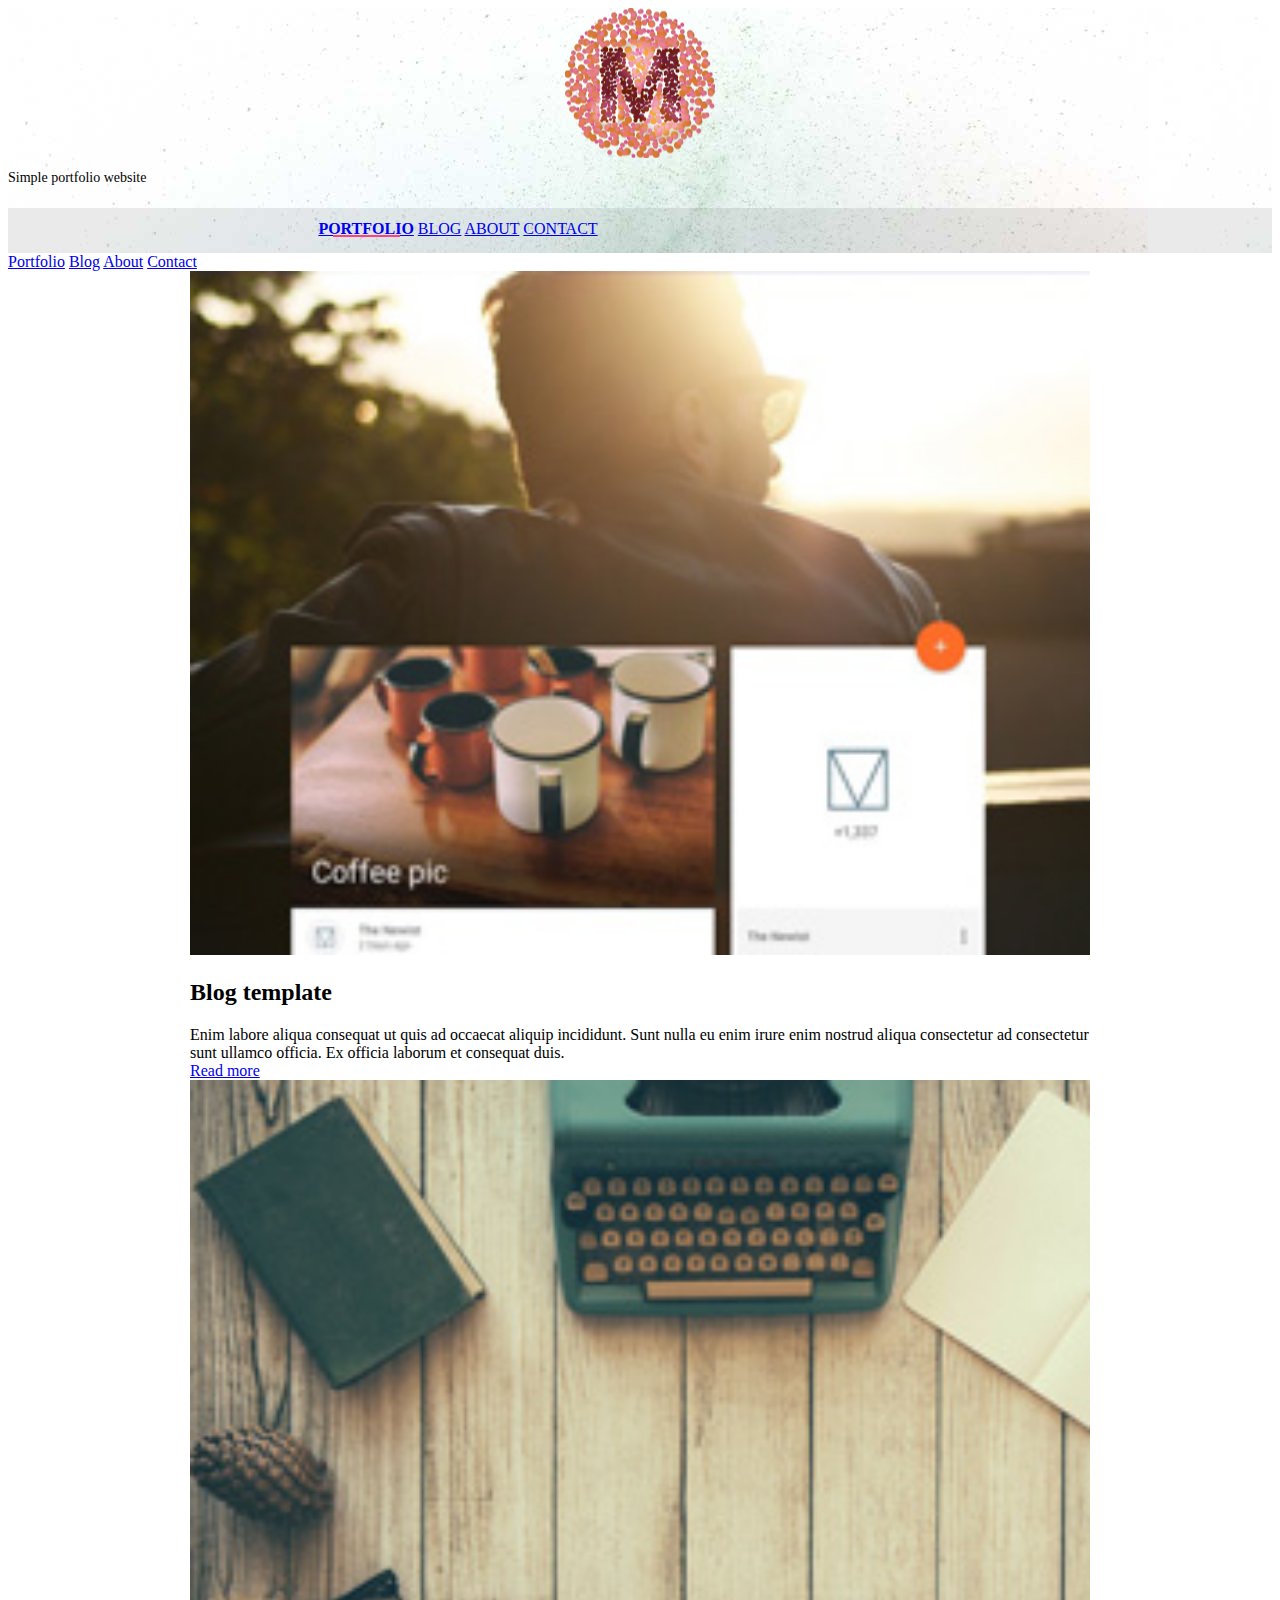
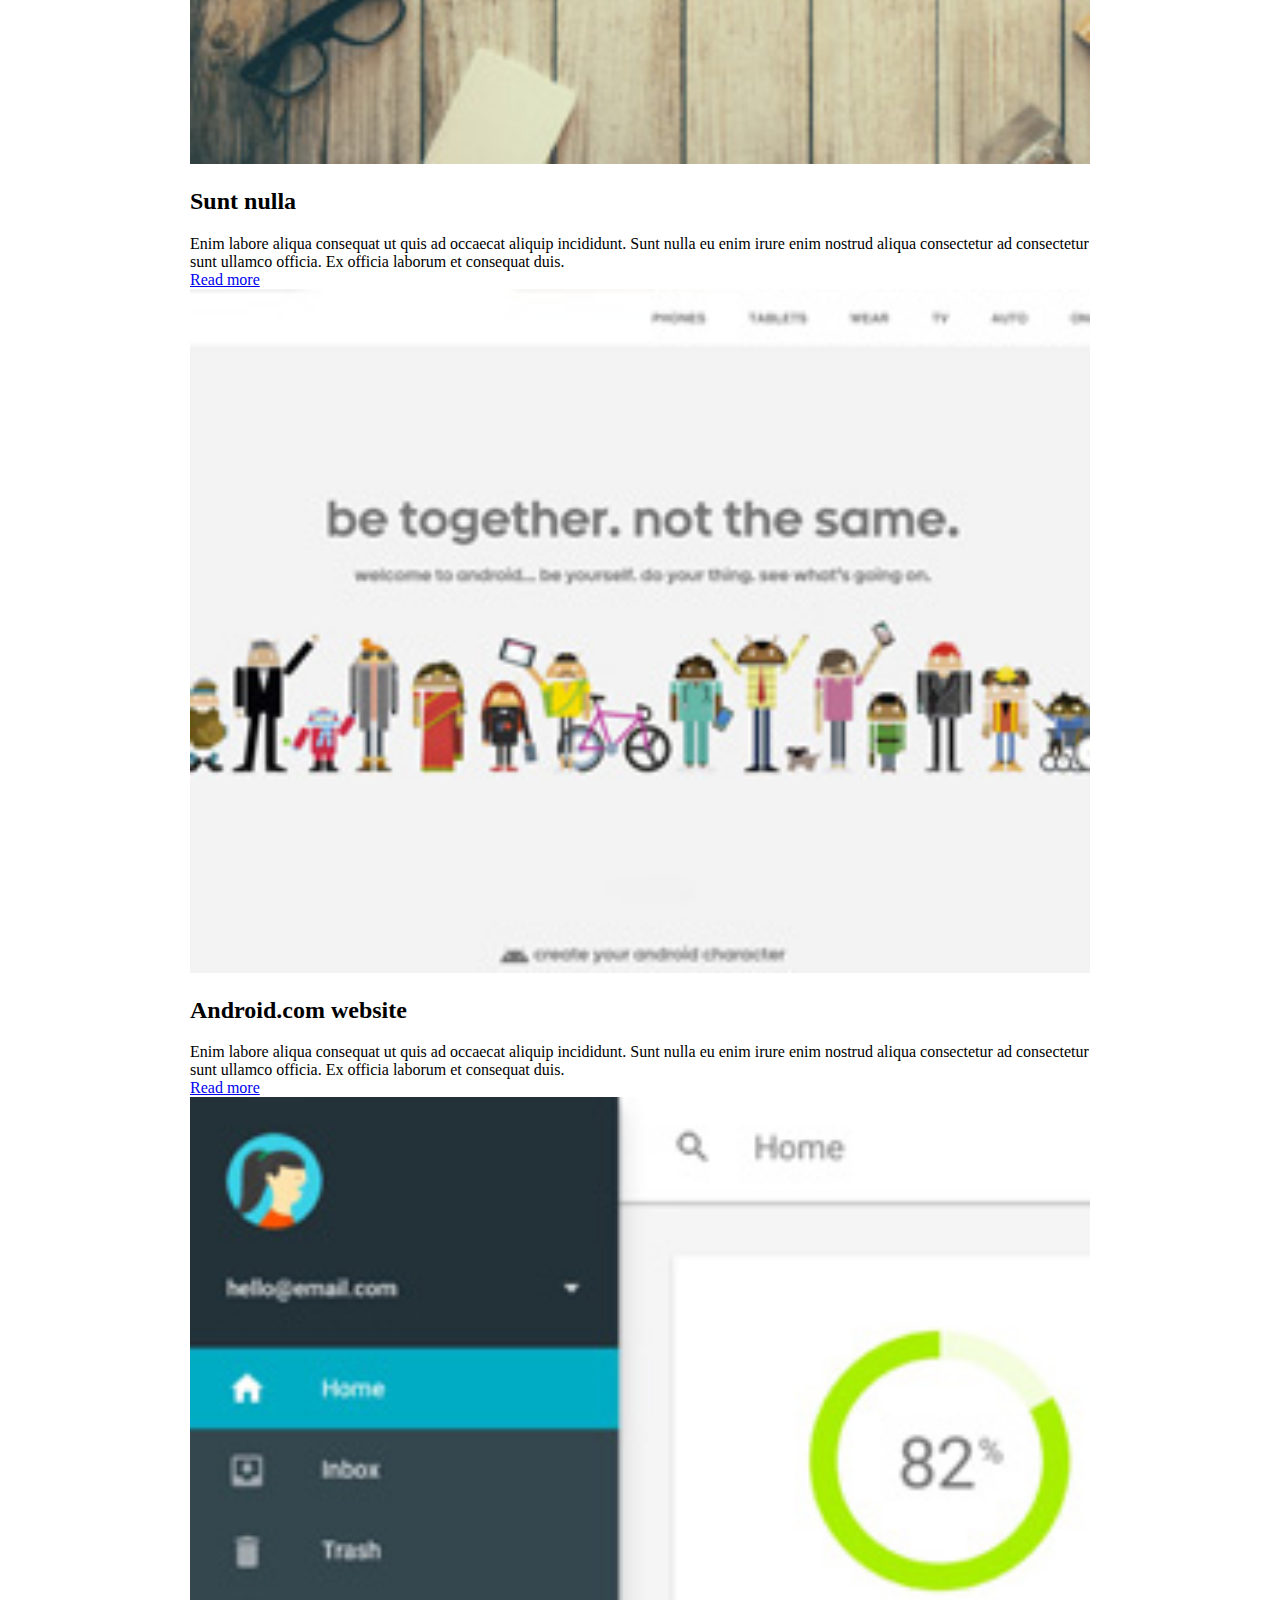
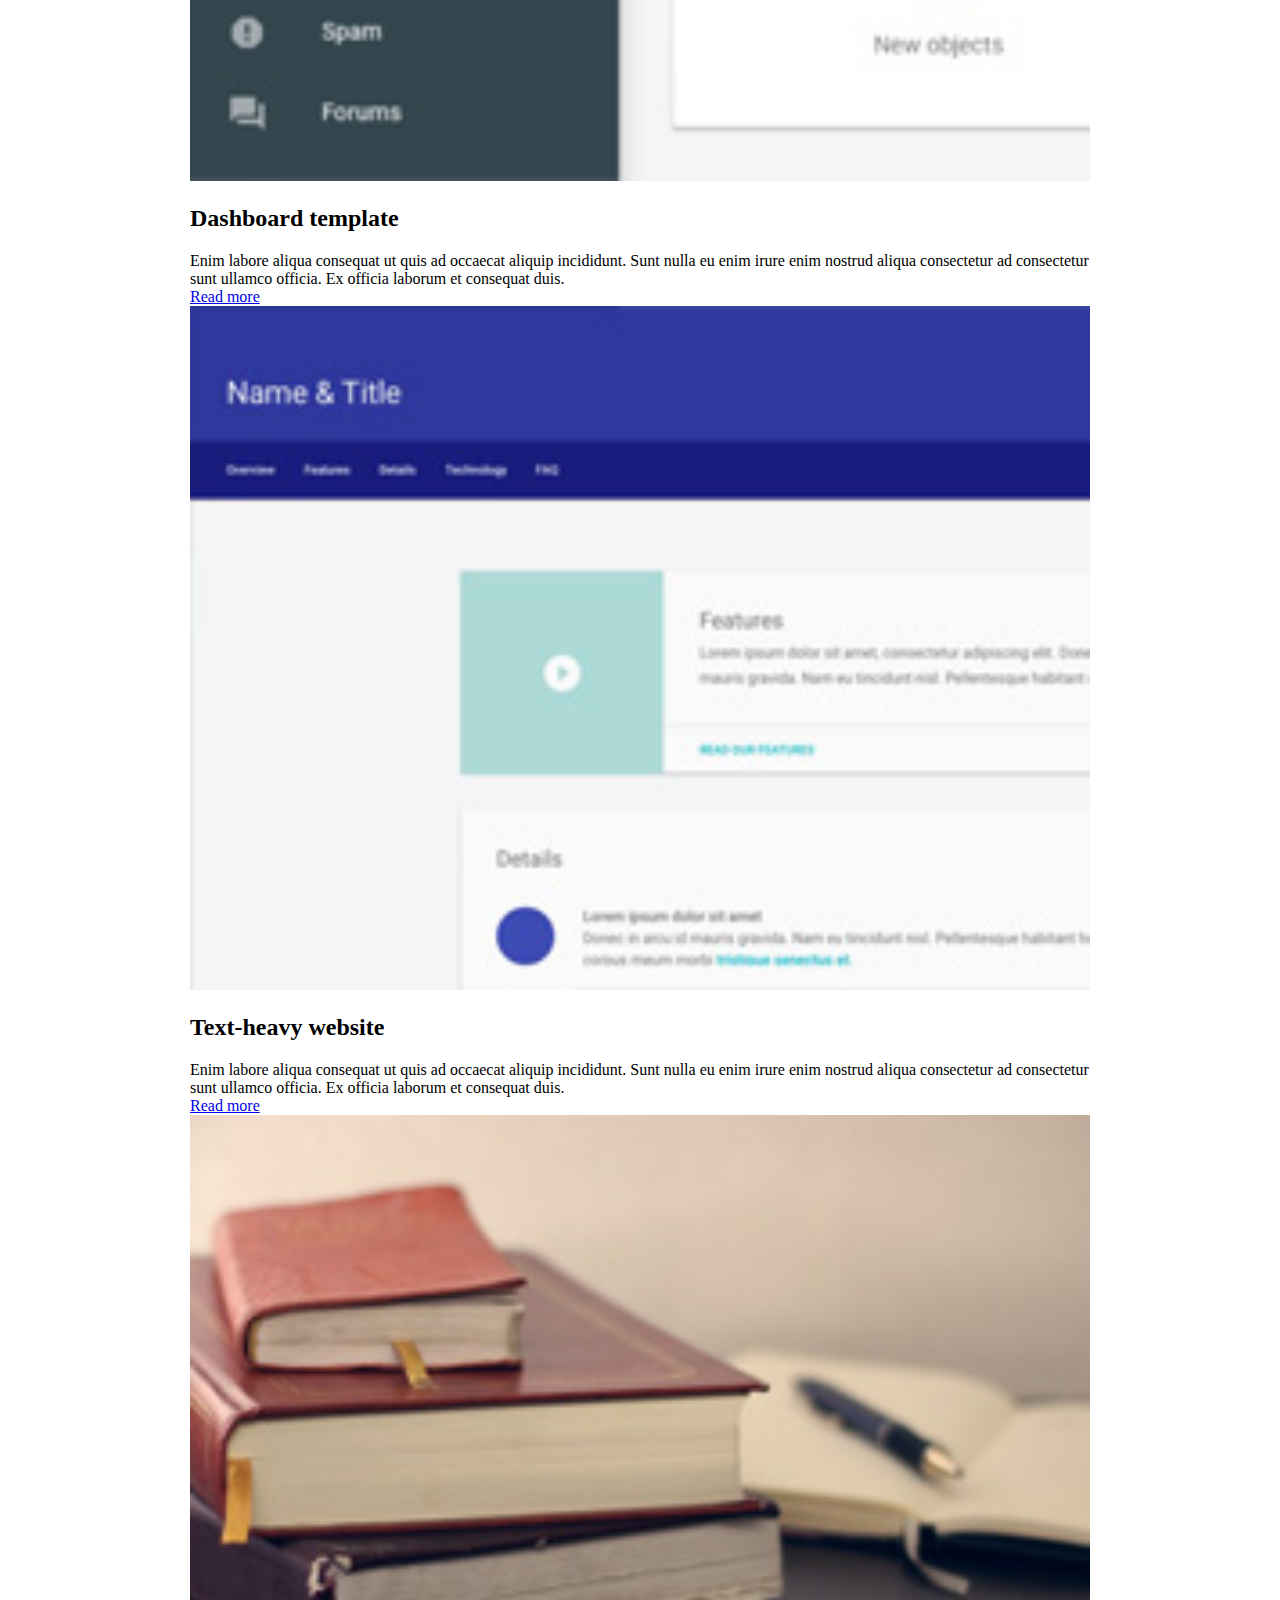
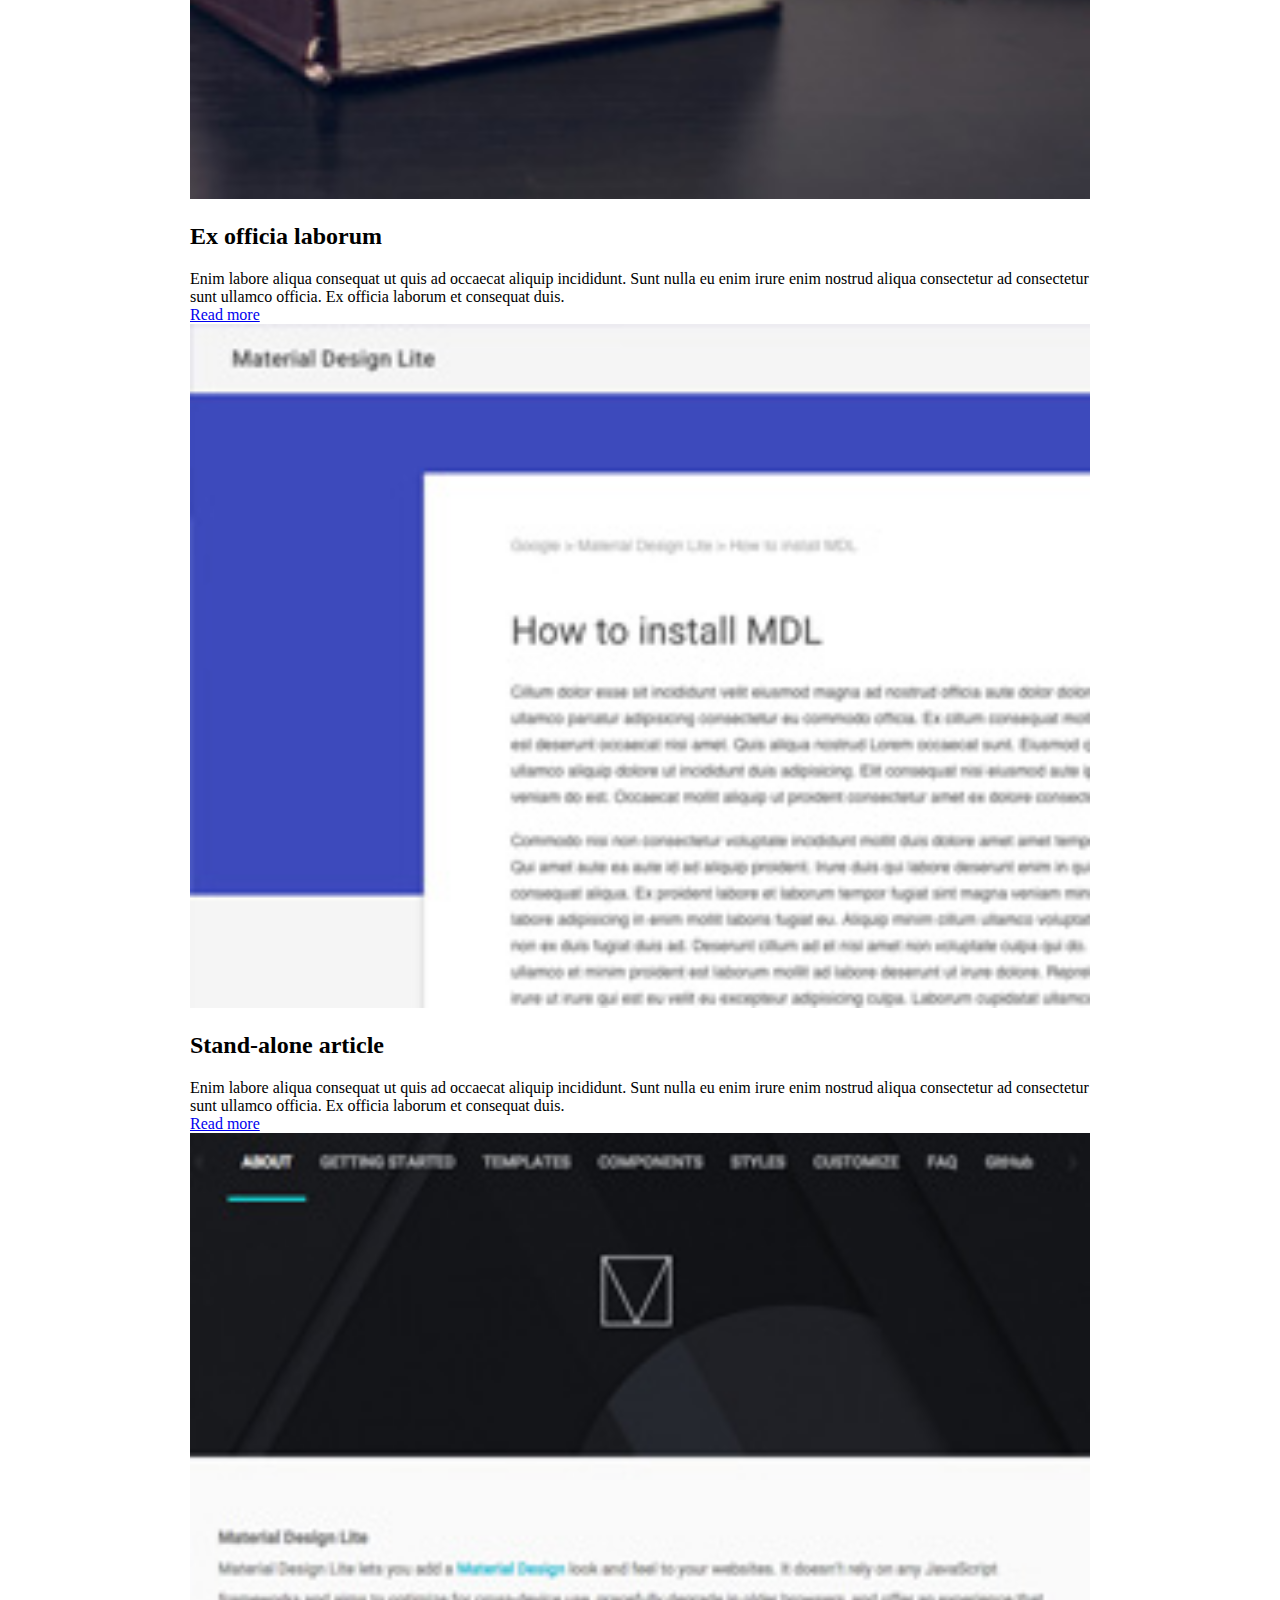
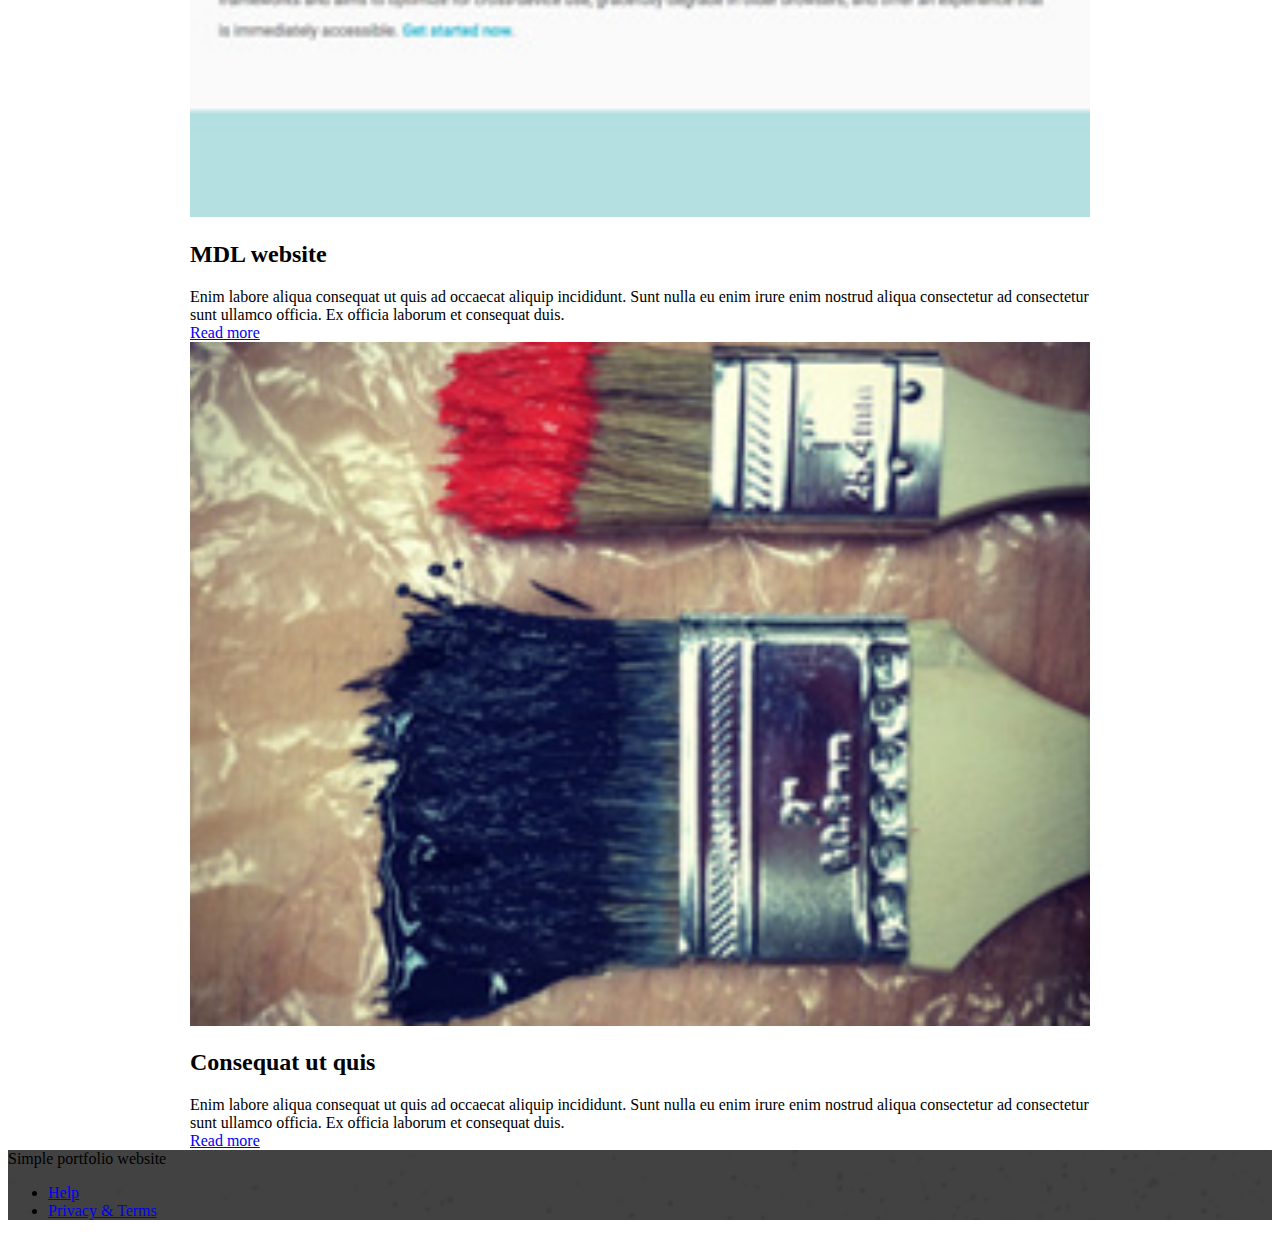
<file: templates/mdl-template-portfolio/index.html>
<!doctype html>
<!--
  Material Design Lite
  Copyright 2015 Google Inc. All rights reserved.

  Licensed under the Apache License, Version 2.0 (the "License");
  you may not use this file except in compliance with the License.
  You may obtain a copy of the License at

      https://www.apache.org/licenses/LICENSE-2.0

  Unless required by applicable law or agreed to in writing, software
  distributed under the License is distributed on an "AS IS" BASIS,
  WITHOUT WARRANTIES OR CONDITIONS OF ANY KIND, either express or implied.
  See the License for the specific language governing permissions and
  limitations under the License
-->
<html lang="en">

<head>
    <meta charset="utf-8">
    <meta http-equiv="X-UA-Compatible" content="IE=edge">
    <meta name="description" content="A portfolio template that uses Material Design Lite.">
    <meta name="viewport" content="width=device-width, initial-scale=1.0, minimum-scale=1.0">
    <title>MDL-Static Website</title>
    <link rel="stylesheet" href="https://fonts.googleapis.com/css?family=Roboto:regular,bold,italic,thin,light,bolditalic,black,medium&amp;lang=en">
    <link rel="stylesheet" href="https://code.getmdl.io/1.3.0/material.grey-pink.min.css" />
    <link rel="stylesheet" href="styles.css" />


    <link rel="stylesheet" href="https://fonts.googleapis.com/icon?family=Material+Icons">
</head>

<body>
    <div class="mdl-layout mdl-js-layout mdl-layout--fixed-header">
        <header class="mdl-layout__header mdl-layout__header--waterfall portfolio-header">
            <div class="mdl-layout__header-row portfolio-logo-row">
                <span class="mdl-layout__title">
                    <div class="portfolio-logo"></div>
                    <span class="mdl-layout__title">Simple portfolio website</span>
                </span>
            </div>
            <div class="mdl-layout__header-row portfolio-navigation-row mdl-layout--large-screen-only">
                <nav class="mdl-navigation mdl-typography--body-1-force-preferred-font">
                    <a class="mdl-navigation__link is-active" href="index.html">Portfolio</a>
                    <a class="mdl-navigation__link" href="blog.html">Blog</a>
                    <a class="mdl-navigation__link" href="about.html">About</a>
                    <a class="mdl-navigation__link" href="contact.html">Contact</a>
                </nav>
            </div>
        </header>
        <div class="mdl-layout__drawer mdl-layout--small-screen-only">
            <nav class="mdl-navigation mdl-typography--body-1-force-preferred-font">
                <a class="mdl-navigation__link is-active" href="index.html">Portfolio</a>
                <a class="mdl-navigation__link" href="blog.html">Blog</a>
                <a class="mdl-navigation__link" href="about.html">About</a>
                <a class="mdl-navigation__link" href="contact.html">Contact</a>
            </nav>
        </div>
        <main class="mdl-layout__content">
            <div class="mdl-grid portfolio-max-width">
                <div class="mdl-cell mdl-card mdl-shadow--4dp portfolio-card">
                    <div class="mdl-card__media">
                        <img class="article-image" src=" images/example-work01.jpg" border="0" alt="">
                    </div>
                    <div class="mdl-card__title">
                        <h2 class="mdl-card__title-text">Blog template</h2>
                    </div>
                    <div class="mdl-card__supporting-text">
                        Enim labore aliqua consequat ut quis ad occaecat aliquip incididunt. Sunt nulla eu enim irure enim nostrud aliqua consectetur ad consectetur sunt ullamco officia. Ex officia laborum et consequat duis.
                    </div>
                    <div class="mdl-card__actions mdl-card--border">
                        <a class="mdl-button mdl-button--colored mdl-js-button mdl-js-ripple-effect mdl-button--accent" href="portfolio-example01.html">Read more</a>
                    </div>
                </div>
                <div class="mdl-cell mdl-card mdl-shadow--4dp portfolio-card">
                    <div class="mdl-card__media">
                        <img class="article-image" src=" images/example-work07.jpg" border="0" alt="">
                    </div>
                    <div class="mdl-card__title">
                        <h2 class="mdl-card__title-text">Sunt nulla</h2>
                    </div>
                    <div class="mdl-card__supporting-text">
                        Enim labore aliqua consequat ut quis ad occaecat aliquip incididunt. Sunt nulla eu enim irure enim nostrud aliqua consectetur ad consectetur sunt ullamco officia. Ex officia laborum et consequat duis.
                    </div>
                    <div class="mdl-card__actions mdl-card--border">
                        <a class="mdl-button mdl-button--colored mdl-js-button mdl-js-ripple-effect mdl-button--accent" href="portfolio-example01.html">Read more</a>
                    </div>
                </div>
                <div class="mdl-cell mdl-card mdl-shadow--4dp portfolio-card">
                    <div class="mdl-card__media">
                        <img class="article-image" src=" images/example-work02.jpg" border="0" alt="">
                    </div>
                    <div class="mdl-card__title">
                        <h2 class="mdl-card__title-text">Android.com website</h2>
                    </div>
                    <div class="mdl-card__supporting-text">
                        Enim labore aliqua consequat ut quis ad occaecat aliquip incididunt. Sunt nulla eu enim irure enim nostrud aliqua consectetur ad consectetur sunt ullamco officia. Ex officia laborum et consequat duis.
                    </div>
                    <div class="mdl-card__actions mdl-card--border">
                        <a class="mdl-button mdl-button--colored mdl-js-button mdl-js-ripple-effect mdl-button--accent" href="portfolio-example01.html">Read more</a>
                    </div>
                </div>
                <div class="mdl-cell mdl-card mdl-shadow--4dp portfolio-card">
                    <div class="mdl-card__media">
                        <img class="article-image" src=" images/example-work03.jpg" border="0" alt="">
                    </div>
                    <div class="mdl-card__title">
                        <h2 class="mdl-card__title-text">Dashboard template</h2>
                    </div>
                    <div class="mdl-card__supporting-text">
                        Enim labore aliqua consequat ut quis ad occaecat aliquip incididunt. Sunt nulla eu enim irure enim nostrud aliqua consectetur ad consectetur sunt ullamco officia. Ex officia laborum et consequat duis.
                    </div>
                    <div class="mdl-card__actions mdl-card--border">
                        <a class="mdl-button mdl-button--colored mdl-js-button mdl-js-ripple-effect mdl-button--accent" href="portfolio-example01.html">Read more</a>
                    </div>
                </div>
                <div class="mdl-cell mdl-card mdl-shadow--4dp portfolio-card">
                    <div class="mdl-card__media">
                        <img class="article-image" src=" images/example-work04.jpg" border="0" alt="">
                    </div>
                    <div class="mdl-card__title">
                        <h2 class="mdl-card__title-text">Text-heavy website</h2>
                    </div>
                    <div class="mdl-card__supporting-text">
                        Enim labore aliqua consequat ut quis ad occaecat aliquip incididunt. Sunt nulla eu enim irure enim nostrud aliqua consectetur ad consectetur sunt ullamco officia. Ex officia laborum et consequat duis.
                    </div>
                    <div class="mdl-card__actions mdl-card--border">
                        <a class="mdl-button mdl-button--colored mdl-js-button mdl-js-ripple-effect mdl-button--accent" href="portfolio-example01.html">Read more</a>
                    </div>
                </div>
                <div class="mdl-cell mdl-card mdl-shadow--4dp portfolio-card">
                    <div class="mdl-card__media">
                        <img class="article-image" src=" images/example-work08.jpg" border="0" alt="">
                    </div>
                    <div class="mdl-card__title">
                        <h2 class="mdl-card__title-text">Ex officia laborum</h2>
                    </div>
                    <div class="mdl-card__supporting-text">
                        Enim labore aliqua consequat ut quis ad occaecat aliquip incididunt. Sunt nulla eu enim irure enim nostrud aliqua consectetur ad consectetur sunt ullamco officia. Ex officia laborum et consequat duis.
                    </div>
                    <div class="mdl-card__actions mdl-card--border">
                        <a class="mdl-button mdl-button--colored mdl-js-button mdl-js-ripple-effect mdl-button--accent" href="portfolio-example01.html">Read more</a>
                    </div>
                </div>
                <div class="mdl-cell mdl-card mdl-shadow--4dp portfolio-card">
                    <div class="mdl-card__media">
                        <img class="article-image" src=" images/example-work05.jpg" border="0" alt="">
                    </div>
                    <div class="mdl-card__title">
                        <h2 class="mdl-card__title-text">Stand-alone article</h2>
                    </div>
                    <div class="mdl-card__supporting-text">
                        Enim labore aliqua consequat ut quis ad occaecat aliquip incididunt. Sunt nulla eu enim irure enim nostrud aliqua consectetur ad consectetur sunt ullamco officia. Ex officia laborum et consequat duis.
                    </div>
                    <div class="mdl-card__actions mdl-card--border">
                        <a class="mdl-button mdl-button--colored mdl-js-button mdl-js-ripple-effect mdl-button--accent" href="portfolio-example01.html">Read more</a>
                    </div>
                </div>
                <div class="mdl-cell mdl-card mdl-shadow--4dp portfolio-card">
                    <div class="mdl-card__media">
                        <img class="article-image" src=" images/example-work06.jpg" border="0" alt="">
                    </div>
                    <div class="mdl-card__title">
                        <h2 class="mdl-card__title-text">MDL website</h2>
                    </div>
                    <div class="mdl-card__supporting-text">
                        Enim labore aliqua consequat ut quis ad occaecat aliquip incididunt. Sunt nulla eu enim irure enim nostrud aliqua consectetur ad consectetur sunt ullamco officia. Ex officia laborum et consequat duis.
                    </div>
                    <div class="mdl-card__actions mdl-card--border">
                        <a class="mdl-button mdl-button--colored mdl-js-button mdl-js-ripple-effect mdl-button--accent" href="portfolio-example01.html">Read more</a>
                    </div>
                </div>
                <div class="mdl-cell mdl-card mdl-shadow--4dp portfolio-card">
                    <div class="mdl-card__media">
                        <img class="article-image" src=" images/example-work09.jpg" border="0" alt="">
                    </div>
                    <div class="mdl-card__title">
                        <h2 class="mdl-card__title-text">Consequat ut quis</h2>
                    </div>
                    <div class="mdl-card__supporting-text">
                        Enim labore aliqua consequat ut quis ad occaecat aliquip incididunt. Sunt nulla eu enim irure enim nostrud aliqua consectetur ad consectetur sunt ullamco officia. Ex officia laborum et consequat duis.
                    </div>
                    <div class="mdl-card__actions mdl-card--border">
                        <a class="mdl-button mdl-button--colored mdl-js-button mdl-js-ripple-effect mdl-button--accent" href="portfolio-example01.html">Read more</a>
                    </div>
                </div>
            </div>
            <footer class="mdl-mini-footer">
                <div class="mdl-mini-footer__left-section">
                    <div class="mdl-logo">Simple portfolio website</div>
                </div>
                <div class="mdl-mini-footer__right-section">
                    <ul class="mdl-mini-footer__link-list">
                        <li><a href="#">Help</a></li>
                        <li><a href="#">Privacy & Terms</a></li>
                    </ul>
                </div>
            </footer>
        </main>
    </div>
    <script src="https://code.getmdl.io/1.3.0/material.min.js"></script>
</body>

</html>
</file>
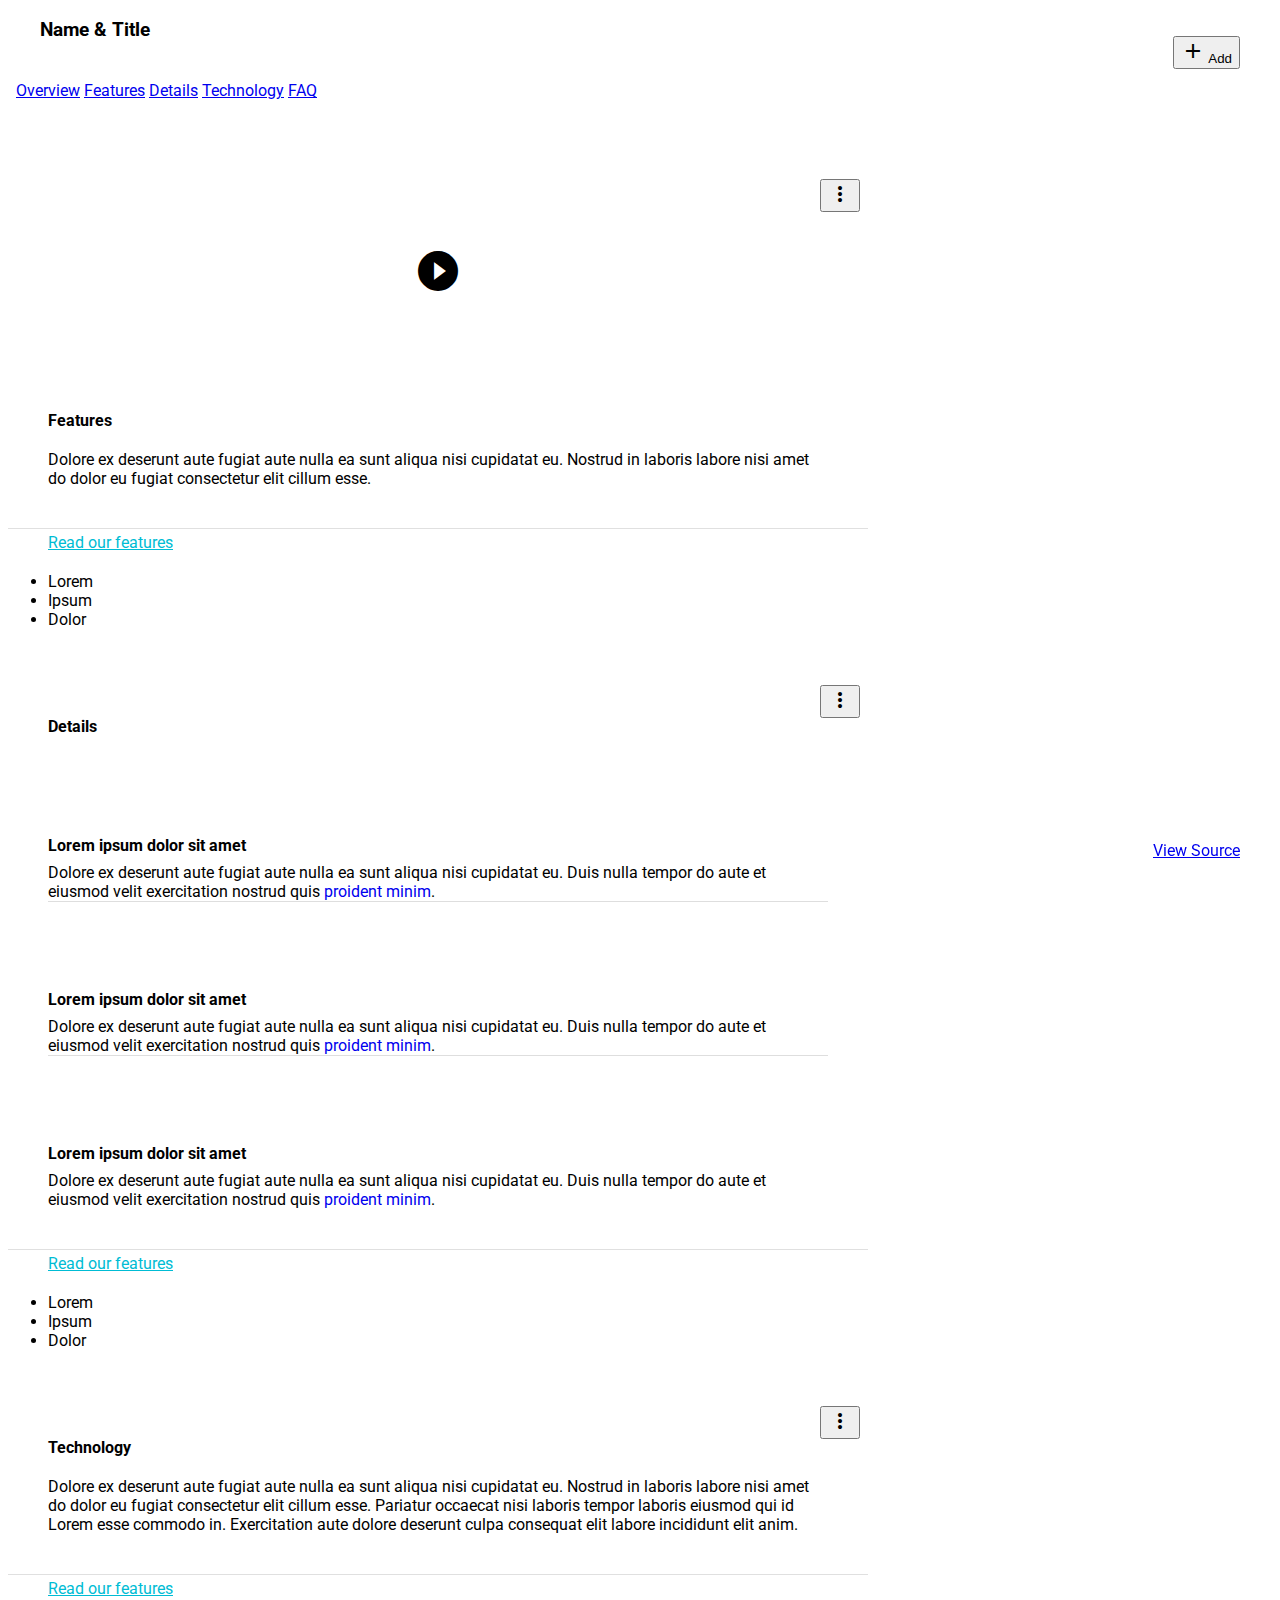
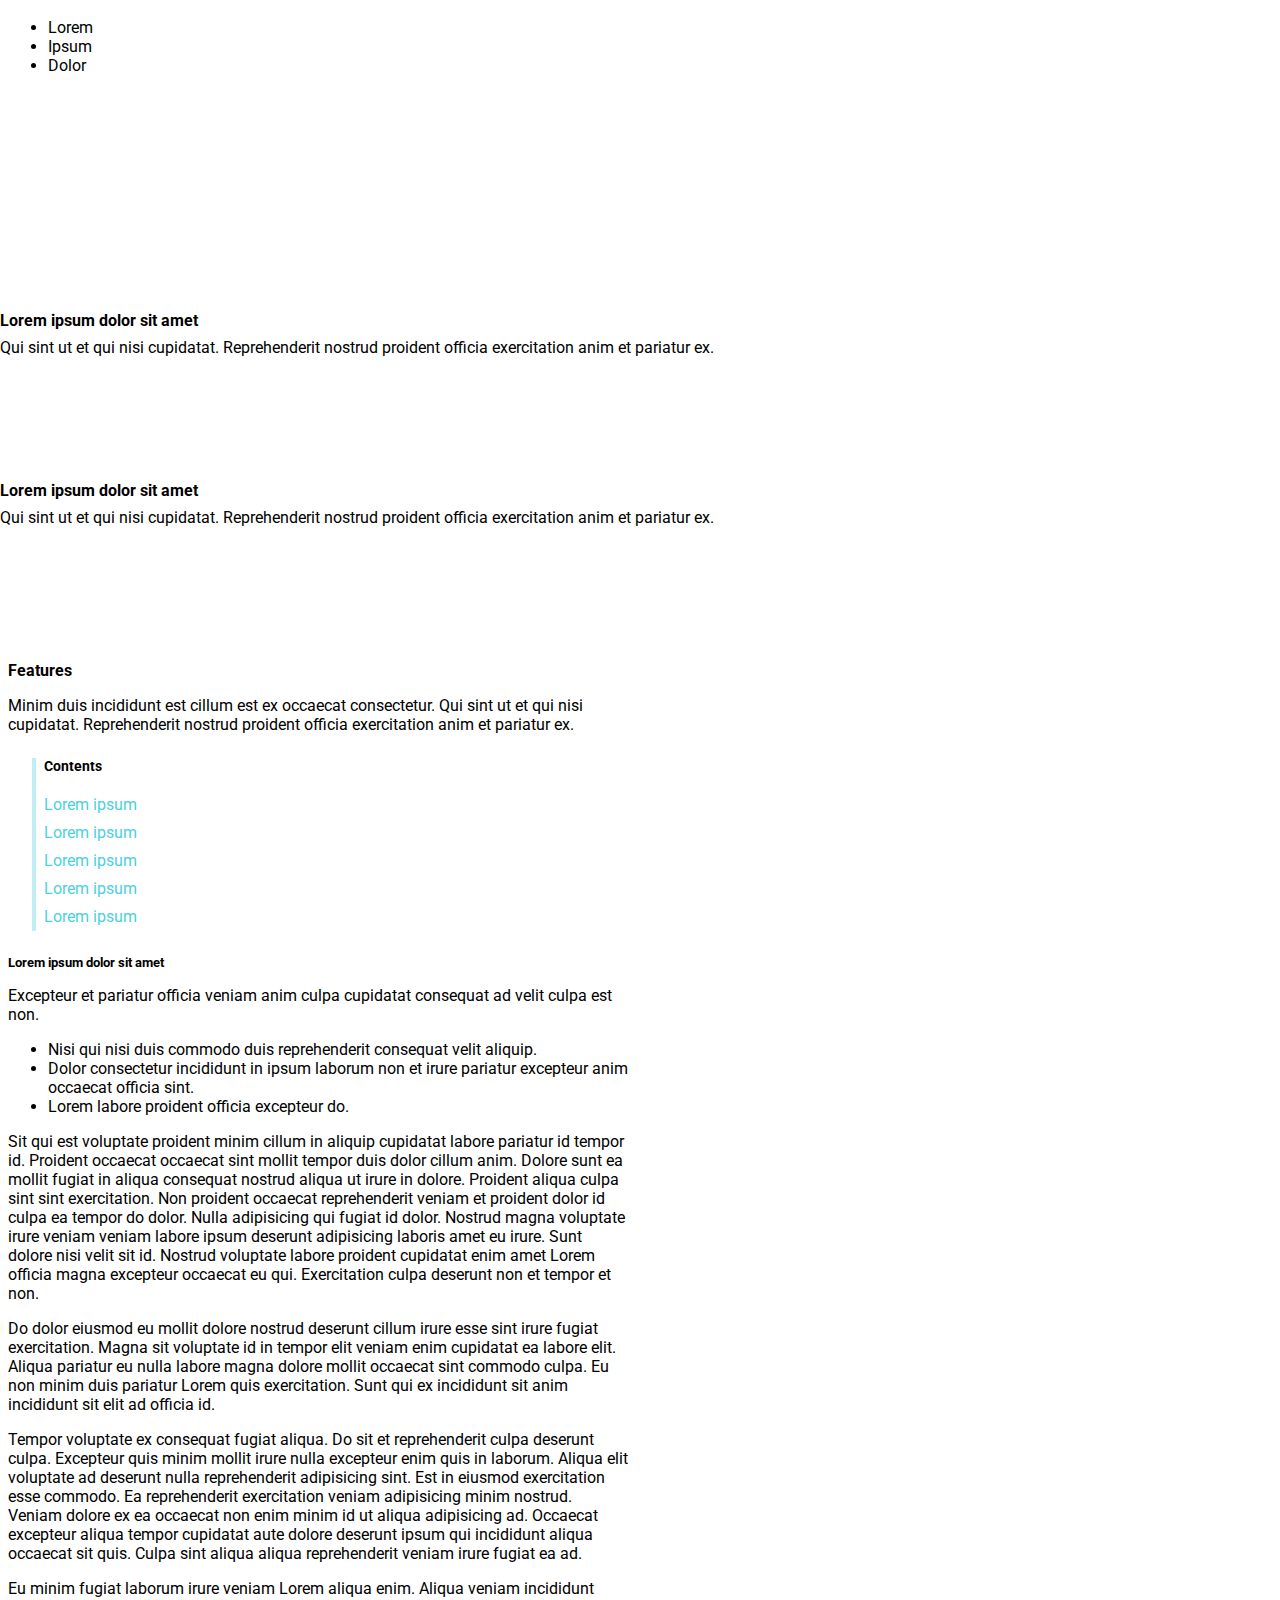
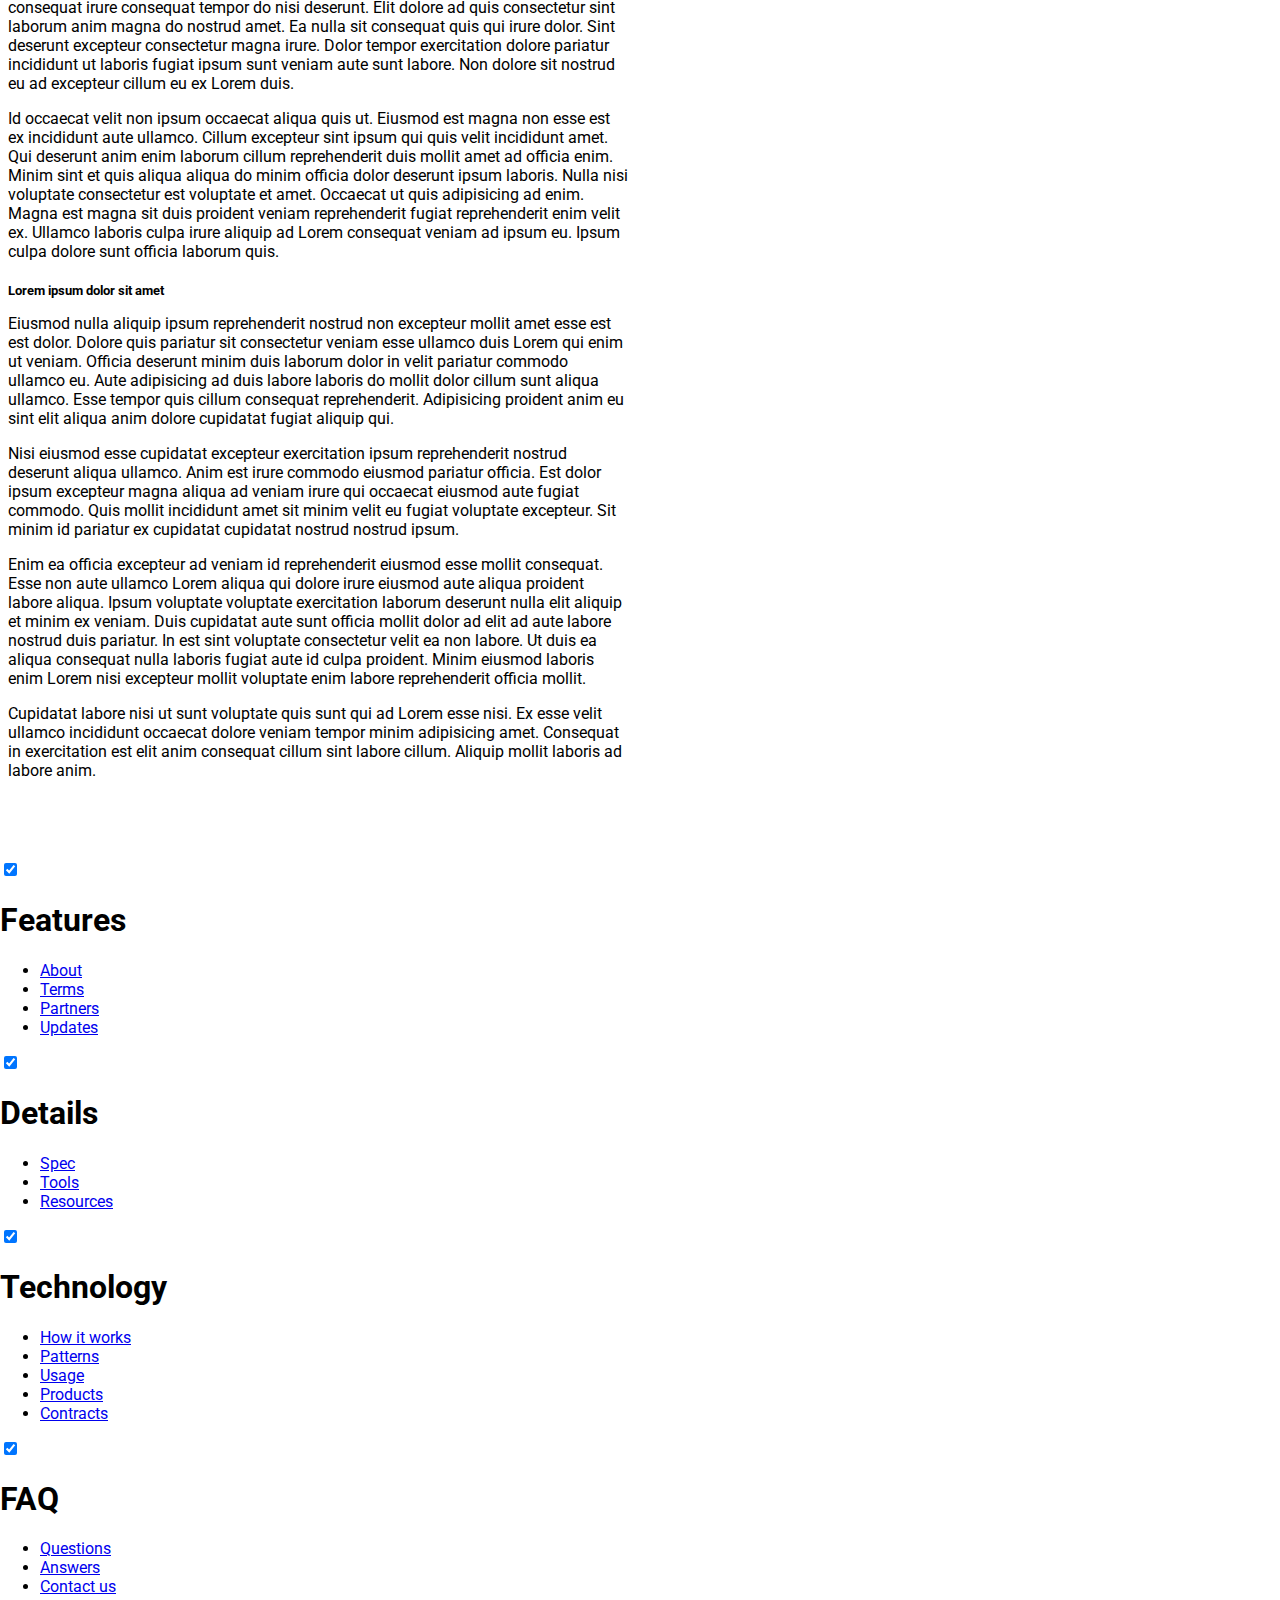
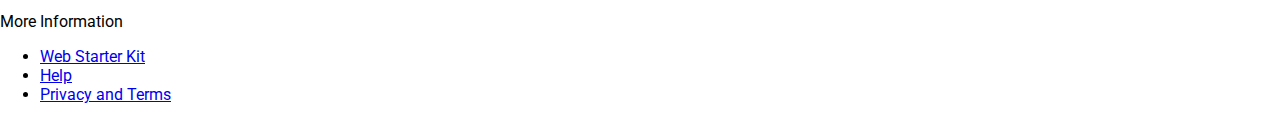
<file: templates/mdl-template-text-only/index.html>
<!doctype html>
<!--
  Material Design Lite
  Copyright 2015 Google Inc. All rights reserved.

  Licensed under the Apache License, Version 2.0 (the "License");
  you may not use this file except in compliance with the License.
  You may obtain a copy of the License at

      https://www.apache.org/licenses/LICENSE-2.0

  Unless required by applicable law or agreed to in writing, software
  distributed under the License is distributed on an "AS IS" BASIS,
  WITHOUT WARRANTIES OR CONDITIONS OF ANY KIND, either express or implied.
  See the License for the specific language governing permissions and
  limitations under the License
-->
<html lang="en">
  <head>
    <meta charset="utf-8">
    <meta http-equiv="X-UA-Compatible" content="IE=edge">
    <meta name="description" content="A front-end template that helps you build fast, modern mobile web apps.">
    <meta name="viewport" content="width=device-width, initial-scale=1.0, minimum-scale=1.0">
    <title>Material Design Lite</title>

    <!-- Add to homescreen for Chrome on Android -->
    <meta name="mobile-web-app-capable" content="yes">
    <link rel="icon" sizes="192x192" href="images/android-desktop.png">

    <!-- Add to homescreen for Safari on iOS -->
    <meta name="apple-mobile-web-app-capable" content="yes">
    <meta name="apple-mobile-web-app-status-bar-style" content="black">
    <meta name="apple-mobile-web-app-title" content="Material Design Lite">
    <link rel="apple-touch-icon-precomposed" href="images/ios-desktop.png">

    <!-- Tile icon for Win8 (144x144 + tile color) -->
    <meta name="msapplication-TileImage" content="images/touch/ms-touch-icon-144x144-precomposed.png">
    <meta name="msapplication-TileColor" content="#3372DF">

    <link rel="shortcut icon" href="images/favicon.png">

    <!-- SEO: If your mobile URL is different from the desktop URL, add a canonical link to the desktop page https://developers.google.com/webmasters/smartphone-sites/feature-phones -->
    <!--
    <link rel="canonical" href="http://www.example.com/">
    -->

    <link rel="stylesheet" href="https://fonts.googleapis.com/css?family=Roboto:regular,bold,italic,thin,light,bolditalic,black,medium&amp;lang=en">
    <link rel="stylesheet" href="https://fonts.googleapis.com/icon?family=Material+Icons">
    <link rel="stylesheet" href="https://code.getmdl.io/1.3.0/material.deep_purple-pink.min.css">
    <link rel="stylesheet" href="styles.css">
    <style>
    #view-source {
      position: fixed;
      display: block;
      right: 0;
      bottom: 0;
      margin-right: 40px;
      margin-bottom: 40px;
      z-index: 900;
    }
    </style>
  </head>
  <body class="mdl-demo mdl-color--grey-100 mdl-color-text--grey-700 mdl-base">
    <div class="mdl-layout mdl-js-layout mdl-layout--fixed-header">
      <header class="mdl-layout__header mdl-layout__header--scroll mdl-color--primary">
        <div class="mdl-layout--large-screen-only mdl-layout__header-row">
        </div>
        <div class="mdl-layout--large-screen-only mdl-layout__header-row">
          <h3>Name &amp; Title</h3>
        </div>
        <div class="mdl-layout--large-screen-only mdl-layout__header-row">
        </div>
        <div class="mdl-layout__tab-bar mdl-js-ripple-effect mdl-color--primary-dark">
          <a href="#overview" class="mdl-layout__tab is-active">Overview</a>
          <a href="#features" class="mdl-layout__tab">Features</a>
          <a href="#features" class="mdl-layout__tab">Details</a>
          <a href="#features" class="mdl-layout__tab">Technology</a>
          <a href="#features" class="mdl-layout__tab">FAQ</a>
          <button class="mdl-button mdl-js-button mdl-button--fab mdl-js-ripple-effect mdl-button--colored mdl-shadow--4dp mdl-color--accent" id="add">
            <i class="material-icons" role="presentation">add</i>
            <span class="visuallyhidden">Add</span>
          </button>
        </div>
      </header>
      <main class="mdl-layout__content">
        <div class="mdl-layout__tab-panel is-active" id="overview">
          <section class="section--center mdl-grid mdl-grid--no-spacing mdl-shadow--2dp">
            <header class="section__play-btn mdl-cell mdl-cell--3-col-desktop mdl-cell--2-col-tablet mdl-cell--4-col-phone mdl-color--teal-100 mdl-color-text--white">
              <i class="material-icons">play_circle_filled</i>
            </header>
            <div class="mdl-card mdl-cell mdl-cell--9-col-desktop mdl-cell--6-col-tablet mdl-cell--4-col-phone">
              <div class="mdl-card__supporting-text">
                <h4>Features</h4>
                Dolore ex deserunt aute fugiat aute nulla ea sunt aliqua nisi cupidatat eu. Nostrud in laboris labore nisi amet do dolor eu fugiat consectetur elit cillum esse.
              </div>
              <div class="mdl-card__actions">
                <a href="#" class="mdl-button">Read our features</a>
              </div>
            </div>
            <button class="mdl-button mdl-js-button mdl-js-ripple-effect mdl-button--icon" id="btn1">
              <i class="material-icons">more_vert</i>
            </button>
            <ul class="mdl-menu mdl-js-menu mdl-menu--bottom-right" for="btn1">
              <li class="mdl-menu__item">Lorem</li>
              <li class="mdl-menu__item" disabled>Ipsum</li>
              <li class="mdl-menu__item">Dolor</li>
            </ul>
          </section>
          <section class="section--center mdl-grid mdl-grid--no-spacing mdl-shadow--2dp">
            <div class="mdl-card mdl-cell mdl-cell--12-col">
              <div class="mdl-card__supporting-text mdl-grid mdl-grid--no-spacing">
                <h4 class="mdl-cell mdl-cell--12-col">Details</h4>
                <div class="section__circle-container mdl-cell mdl-cell--2-col mdl-cell--1-col-phone">
                  <div class="section__circle-container__circle mdl-color--primary"></div>
                </div>
                <div class="section__text mdl-cell mdl-cell--10-col-desktop mdl-cell--6-col-tablet mdl-cell--3-col-phone">
                  <h5>Lorem ipsum dolor sit amet</h5>
                  Dolore ex deserunt aute fugiat aute nulla ea sunt aliqua nisi cupidatat eu. Duis nulla tempor do aute et eiusmod velit exercitation nostrud quis <a href="#">proident minim</a>.
                </div>
                <div class="section__circle-container mdl-cell mdl-cell--2-col mdl-cell--1-col-phone">
                  <div class="section__circle-container__circle mdl-color--primary"></div>
                </div>
                <div class="section__text mdl-cell mdl-cell--10-col-desktop mdl-cell--6-col-tablet mdl-cell--3-col-phone">
                  <h5>Lorem ipsum dolor sit amet</h5>
                  Dolore ex deserunt aute fugiat aute nulla ea sunt aliqua nisi cupidatat eu. Duis nulla tempor do aute et eiusmod velit exercitation nostrud quis <a href="#">proident minim</a>.
                </div>
                <div class="section__circle-container mdl-cell mdl-cell--2-col mdl-cell--1-col-phone">
                  <div class="section__circle-container__circle mdl-color--primary"></div>
                </div>
                <div class="section__text mdl-cell mdl-cell--10-col-desktop mdl-cell--6-col-tablet mdl-cell--3-col-phone">
                  <h5>Lorem ipsum dolor sit amet</h5>
                  Dolore ex deserunt aute fugiat aute nulla ea sunt aliqua nisi cupidatat eu. Duis nulla tempor do aute et eiusmod velit exercitation nostrud quis <a href="#">proident minim</a>.
                </div>
              </div>
              <div class="mdl-card__actions">
                <a href="#" class="mdl-button">Read our features</a>
              </div>
            </div>
            <button class="mdl-button mdl-js-button mdl-js-ripple-effect mdl-button--icon" id="btn2">
              <i class="material-icons">more_vert</i>
            </button>
            <ul class="mdl-menu mdl-js-menu mdl-menu--bottom-right" for="btn2">
              <li class="mdl-menu__item">Lorem</li>
              <li class="mdl-menu__item" disabled>Ipsum</li>
              <li class="mdl-menu__item">Dolor</li>
            </ul>
          </section>
          <section class="section--center mdl-grid mdl-grid--no-spacing mdl-shadow--2dp">
            <div class="mdl-card mdl-cell mdl-cell--12-col">
              <div class="mdl-card__supporting-text">
                <h4>Technology</h4>
                Dolore ex deserunt aute fugiat aute nulla ea sunt aliqua nisi cupidatat eu. Nostrud in laboris labore nisi amet do dolor eu fugiat consectetur elit cillum esse. Pariatur occaecat nisi laboris tempor laboris eiusmod qui id Lorem esse commodo in. Exercitation aute dolore deserunt culpa consequat elit labore incididunt elit anim.
              </div>
              <div class="mdl-card__actions">
                <a href="#" class="mdl-button">Read our features</a>
              </div>
            </div>
            <button class="mdl-button mdl-js-button mdl-js-ripple-effect mdl-button--icon" id="btn3">
              <i class="material-icons">more_vert</i>
            </button>
            <ul class="mdl-menu mdl-js-menu mdl-menu--bottom-right" for="btn3">
              <li class="mdl-menu__item">Lorem</li>
              <li class="mdl-menu__item" disabled>Ipsum</li>
              <li class="mdl-menu__item">Dolor</li>
            </ul>
          </section>
          <section class="section--footer mdl-color--white mdl-grid">
            <div class="section__circle-container mdl-cell mdl-cell--2-col mdl-cell--1-col-phone">
              <div class="section__circle-container__circle mdl-color--accent section__circle--big"></div>
            </div>
            <div class="section__text mdl-cell mdl-cell--4-col-desktop mdl-cell--6-col-tablet mdl-cell--3-col-phone">
              <h5>Lorem ipsum dolor sit amet</h5>
              Qui sint ut et qui nisi cupidatat. Reprehenderit nostrud proident officia exercitation anim et pariatur ex.
            </div>
            <div class="section__circle-container mdl-cell mdl-cell--2-col mdl-cell--1-col-phone">
              <div class="section__circle-container__circle mdl-color--accent section__circle--big"></div>
            </div>
            <div class="section__text mdl-cell mdl-cell--4-col-desktop mdl-cell--6-col-tablet mdl-cell--3-col-phone">
              <h5>Lorem ipsum dolor sit amet</h5>
              Qui sint ut et qui nisi cupidatat. Reprehenderit nostrud proident officia exercitation anim et pariatur ex.
            </div>
          </section>
        </div>
        <div class="mdl-layout__tab-panel" id="features">
          <section class="section--center mdl-grid mdl-grid--no-spacing">
            <div class="mdl-cell mdl-cell--12-col">
              <h4>Features</h4>
              Minim duis incididunt est cillum est ex occaecat consectetur. Qui sint ut et qui nisi cupidatat. Reprehenderit nostrud proident officia exercitation anim et pariatur ex.
              <ul class="toc">
                <h4>Contents</h4>
                <a href="#lorem1">Lorem ipsum</a>
                <a href="#lorem2">Lorem ipsum</a>
                <a href="#lorem3">Lorem ipsum</a>
                <a href="#lorem4">Lorem ipsum</a>
                <a href="#lorem5">Lorem ipsum</a>
              </ul>

              <h5 id="lorem1">Lorem ipsum dolor sit amet</h5>
              Excepteur et pariatur officia veniam anim culpa cupidatat consequat ad velit culpa est non.
              <ul>
                <li>Nisi qui nisi duis commodo duis reprehenderit consequat velit aliquip.</li>
                <li>Dolor consectetur incididunt in ipsum laborum non et irure pariatur excepteur anim occaecat officia sint.</li>
                <li>Lorem labore proident officia excepteur do.</li>
              </ul>

              <p>
                Sit qui est voluptate proident minim cillum in aliquip cupidatat labore pariatur id tempor id. Proident occaecat occaecat sint mollit tempor duis dolor cillum anim. Dolore sunt ea mollit fugiat in aliqua consequat nostrud aliqua ut irure in dolore. Proident aliqua culpa sint sint exercitation. Non proident occaecat reprehenderit veniam et proident dolor id culpa ea tempor do dolor. Nulla adipisicing qui fugiat id dolor. Nostrud magna voluptate irure veniam veniam labore ipsum deserunt adipisicing laboris amet eu irure. Sunt dolore nisi velit sit id. Nostrud voluptate labore proident cupidatat enim amet Lorem officia magna excepteur occaecat eu qui. Exercitation culpa deserunt non et tempor et non.
              </p>
              <p>
                Do dolor eiusmod eu mollit dolore nostrud deserunt cillum irure esse sint irure fugiat exercitation. Magna sit voluptate id in tempor elit veniam enim cupidatat ea labore elit. Aliqua pariatur eu nulla labore magna dolore mollit occaecat sint commodo culpa. Eu non minim duis pariatur Lorem quis exercitation. Sunt qui ex incididunt sit anim incididunt sit elit ad officia id.
              </p>
              <p id="lorem2">
                Tempor voluptate ex consequat fugiat aliqua. Do sit et reprehenderit culpa deserunt culpa. Excepteur quis minim mollit irure nulla excepteur enim quis in laborum. Aliqua elit voluptate ad deserunt nulla reprehenderit adipisicing sint. Est in eiusmod exercitation esse commodo. Ea reprehenderit exercitation veniam adipisicing minim nostrud. Veniam dolore ex ea occaecat non enim minim id ut aliqua adipisicing ad. Occaecat excepteur aliqua tempor cupidatat aute dolore deserunt ipsum qui incididunt aliqua occaecat sit quis. Culpa sint aliqua aliqua reprehenderit veniam irure fugiat ea ad.
              </p>
              <p>
                Eu minim fugiat laborum irure veniam Lorem aliqua enim. Aliqua veniam incididunt consequat irure consequat tempor do nisi deserunt. Elit dolore ad quis consectetur sint laborum anim magna do nostrud amet. Ea nulla sit consequat quis qui irure dolor. Sint deserunt excepteur consectetur magna irure. Dolor tempor exercitation dolore pariatur incididunt ut laboris fugiat ipsum sunt veniam aute sunt labore. Non dolore sit nostrud eu ad excepteur cillum eu ex Lorem duis.
              </p>
              <p>
                Id occaecat velit non ipsum occaecat aliqua quis ut. Eiusmod est magna non esse est ex incididunt aute ullamco. Cillum excepteur sint ipsum qui quis velit incididunt amet. Qui deserunt anim enim laborum cillum reprehenderit duis mollit amet ad officia enim. Minim sint et quis aliqua aliqua do minim officia dolor deserunt ipsum laboris. Nulla nisi voluptate consectetur est voluptate et amet. Occaecat ut quis adipisicing ad enim. Magna est magna sit duis proident veniam reprehenderit fugiat reprehenderit enim velit ex. Ullamco laboris culpa irure aliquip ad Lorem consequat veniam ad ipsum eu. Ipsum culpa dolore sunt officia laborum quis.
              </p>

              <h5 id="lorem3">Lorem ipsum dolor sit amet</h5>

              <p id="lorem4">
                Eiusmod nulla aliquip ipsum reprehenderit nostrud non excepteur mollit amet esse est est dolor. Dolore quis pariatur sit consectetur veniam esse ullamco duis Lorem qui enim ut veniam. Officia deserunt minim duis laborum dolor in velit pariatur commodo ullamco eu. Aute adipisicing ad duis labore laboris do mollit dolor cillum sunt aliqua ullamco. Esse tempor quis cillum consequat reprehenderit. Adipisicing proident anim eu sint elit aliqua anim dolore cupidatat fugiat aliquip qui.
              </p>
              <p id="lorem5">
                Nisi eiusmod esse cupidatat excepteur exercitation ipsum reprehenderit nostrud deserunt aliqua ullamco. Anim est irure commodo eiusmod pariatur officia. Est dolor ipsum excepteur magna aliqua ad veniam irure qui occaecat eiusmod aute fugiat commodo. Quis mollit incididunt amet sit minim velit eu fugiat voluptate excepteur. Sit minim id pariatur ex cupidatat cupidatat nostrud nostrud ipsum.
              </p>
              <p>
                Enim ea officia excepteur ad veniam id reprehenderit eiusmod esse mollit consequat. Esse non aute ullamco Lorem aliqua qui dolore irure eiusmod aute aliqua proident labore aliqua. Ipsum voluptate voluptate exercitation laborum deserunt nulla elit aliquip et minim ex veniam. Duis cupidatat aute sunt officia mollit dolor ad elit ad aute labore nostrud duis pariatur. In est sint voluptate consectetur velit ea non labore. Ut duis ea aliqua consequat nulla laboris fugiat aute id culpa proident. Minim eiusmod laboris enim Lorem nisi excepteur mollit voluptate enim labore reprehenderit officia mollit.
              </p>
              <p>
                Cupidatat labore nisi ut sunt voluptate quis sunt qui ad Lorem esse nisi. Ex esse velit ullamco incididunt occaecat dolore veniam tempor minim adipisicing amet. Consequat in exercitation est elit anim consequat cillum sint labore cillum. Aliquip mollit laboris ad labore anim.
              </p>
            </div>
          </section>
        </div>
        <footer class="mdl-mega-footer">
          <div class="mdl-mega-footer--middle-section">
            <div class="mdl-mega-footer--drop-down-section">
              <input class="mdl-mega-footer--heading-checkbox" type="checkbox" checked>
              <h1 class="mdl-mega-footer--heading">Features</h1>
              <ul class="mdl-mega-footer--link-list">
                <li><a href="#">About</a></li>
                <li><a href="#">Terms</a></li>
                <li><a href="#">Partners</a></li>
                <li><a href="#">Updates</a></li>
              </ul>
            </div>
            <div class="mdl-mega-footer--drop-down-section">
              <input class="mdl-mega-footer--heading-checkbox" type="checkbox" checked>
              <h1 class="mdl-mega-footer--heading">Details</h1>
              <ul class="mdl-mega-footer--link-list">
                <li><a href="#">Spec</a></li>
                <li><a href="#">Tools</a></li>
                <li><a href="#">Resources</a></li>
              </ul>
            </div>
            <div class="mdl-mega-footer--drop-down-section">
              <input class="mdl-mega-footer--heading-checkbox" type="checkbox" checked>
              <h1 class="mdl-mega-footer--heading">Technology</h1>
              <ul class="mdl-mega-footer--link-list">
                <li><a href="#">How it works</a></li>
                <li><a href="#">Patterns</a></li>
                <li><a href="#">Usage</a></li>
                <li><a href="#">Products</a></li>
                <li><a href="#">Contracts</a></li>
              </ul>
            </div>
            <div class="mdl-mega-footer--drop-down-section">
              <input class="mdl-mega-footer--heading-checkbox" type="checkbox" checked>
              <h1 class="mdl-mega-footer--heading">FAQ</h1>
              <ul class="mdl-mega-footer--link-list">
                <li><a href="#">Questions</a></li>
                <li><a href="#">Answers</a></li>
                <li><a href="#">Contact us</a></li>
              </ul>
            </div>
          </div>
          <div class="mdl-mega-footer--bottom-section">
            <div class="mdl-logo">
              More Information
            </div>
            <ul class="mdl-mega-footer--link-list">
              <li><a href="https://developers.google.com/web/starter-kit/">Web Starter Kit</a></li>
              <li><a href="#">Help</a></li>
              <li><a href="#">Privacy and Terms</a></li>
            </ul>
          </div>
        </footer>
      </main>
    </div>
    <a href="https://github.com/google/material-design-lite/blob/mdl-1.x/templates/text-only/" target="_blank" id="view-source" class="mdl-button mdl-js-button mdl-button--raised mdl-js-ripple-effect mdl-color--accent mdl-color-text--accent-contrast">View Source</a>
    <script src="https://code.getmdl.io/1.3.0/material.min.js"></script>
  </body>
</html>
</file>
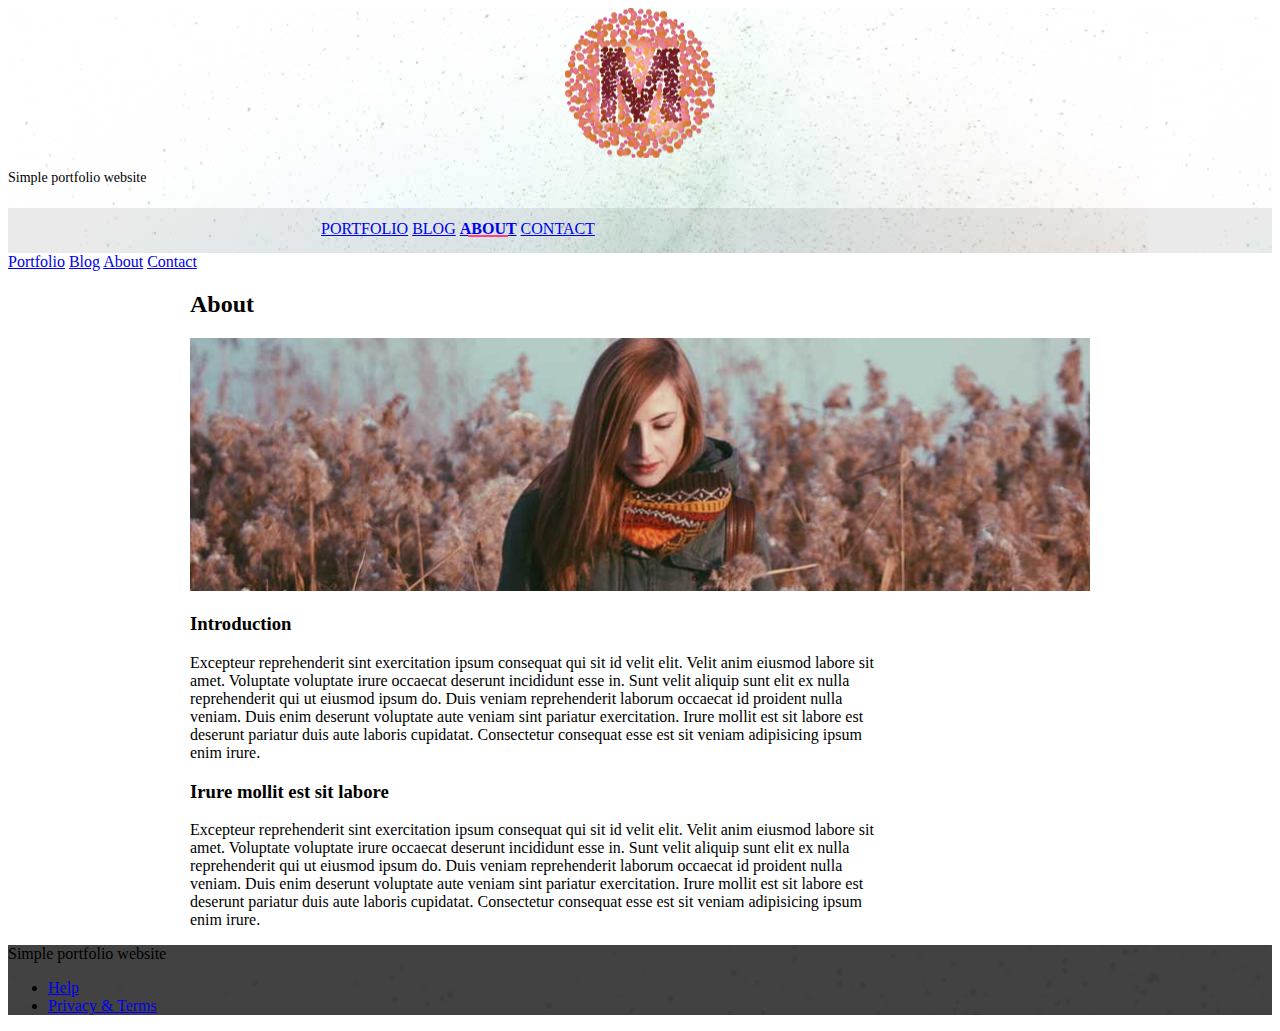
<file: templates/mdl-template-portfolio/about.html>
<!doctype html>
<!--
  Material Design Lite
  Copyright 2015 Google Inc. All rights reserved.

  Licensed under the Apache License, Version 2.0 (the "License");
  you may not use this file except in compliance with the License.
  You may obtain a copy of the License at

      https://www.apache.org/licenses/LICENSE-2.0

  Unless required by applicable law or agreed to in writing, software
  distributed under the License is distributed on an "AS IS" BASIS,
  WITHOUT WARRANTIES OR CONDITIONS OF ANY KIND, either express or implied.
  See the License for the specific language governing permissions and
  limitations under the License
-->
<html lang="en">

<head>
    <meta charset="utf-8">
    <meta http-equiv="X-UA-Compatible" content="IE=edge">
    <meta name="description" content="A portfolio template that uses Material Design Lite.">
    <meta name="viewport" content="width=device-width, initial-scale=1.0, minimum-scale=1.0">
    <title>MDL-Static Website</title>
    <link rel="stylesheet" href="https://fonts.googleapis.com/css?family=Roboto:regular,bold,italic,thin,light,bolditalic,black,medium&amp;lang=en">
    <link rel="stylesheet" href="https://code.getmdl.io/1.3.0/material.grey-pink.min.css" />
    <link rel="stylesheet" href="styles.css" />
    <link rel="stylesheet" href="https://fonts.googleapis.com/icon?family=Material+Icons">
</head>

<body>
    <div class="mdl-layout mdl-js-layout mdl-layout--fixed-header">
        <header class="mdl-layout__header mdl-layout__header--waterfall portfolio-header">
            <div class="mdl-layout__header-row portfolio-logo-row">
                <span class="mdl-layout__title">
                    <div class="portfolio-logo"></div>
                    <span class="mdl-layout__title">Simple portfolio website</span>
                </span>
            </div>
            <div class="mdl-layout__header-row portfolio-navigation-row mdl-layout--large-screen-only">
                <nav class="mdl-navigation mdl-typography--body-1-force-preferred-font">
                    <a class="mdl-navigation__link" href="index.html">Portfolio</a>
                    <a class="mdl-navigation__link" href="blog.html">Blog</a>
                    <a class="mdl-navigation__link is-active" href="about.html">About</a>
                    <a class="mdl-navigation__link" href="contact.html">Contact</a>
                </nav>
            </div>
        </header>
        <div class="mdl-layout__drawer mdl-layout--small-screen-only">
            <nav class="mdl-navigation mdl-typography--body-1-force-preferred-font">
                <a class="mdl-navigation__link is-active" href="index.html">Portfolio</a>
                <a class="mdl-navigation__link" href="blog.html">Blog</a>
                <a class="mdl-navigation__link" href="about.html">About</a>
                <a class="mdl-navigation__link" href="contact.html">Contact</a>
            </nav>
        </div>
        <main class="mdl-layout__content">
            <div class="mdl-grid portfolio-max-width">

                <div class="mdl-cell mdl-cell--12-col mdl-card mdl-shadow--4dp">
                    <div class="mdl-card__title">
                        <h2 class="mdl-card__title-text">About</h2>
                    </div>
                    <div class="mdl-card__media">
                        <img class="article-image" src=" images/about-header.jpg" border="0" alt="">
                    </div>

                    <div class="mdl-grid portfolio-copy">
                        <h3 class="mdl-cell mdl-cell--12-col mdl-typography--headline">Introduction</h3>
                        <div class="mdl-cell mdl-cell--8-col mdl-card__supporting-text no-padding ">
                            <p>
                                Excepteur reprehenderit sint exercitation ipsum consequat qui sit id velit elit. Velit anim eiusmod labore sit amet. Voluptate voluptate irure occaecat deserunt incididunt esse in. Sunt velit aliquip sunt elit ex nulla reprehenderit qui ut eiusmod ipsum do. Duis veniam reprehenderit laborum occaecat id proident nulla veniam. Duis enim deserunt voluptate aute veniam sint pariatur exercitation. Irure mollit est sit labore est deserunt pariatur duis aute laboris cupidatat. Consectetur consequat esse est sit veniam adipisicing ipsum enim irure.
                            </p>
                        </div>




                        <h3 class="mdl-cell mdl-cell--12-col mdl-typography--headline">Irure mollit est sit labore</h3>

                        <div class="mdl-cell mdl-cell--8-col mdl-card__supporting-text no-padding ">
                            <p>
                                Excepteur reprehenderit sint exercitation ipsum consequat qui sit id velit elit. Velit anim eiusmod labore sit amet. Voluptate voluptate irure occaecat deserunt incididunt esse in. Sunt velit aliquip sunt elit ex nulla reprehenderit qui ut eiusmod ipsum do. Duis veniam reprehenderit laborum occaecat id proident nulla veniam. Duis enim deserunt voluptate aute veniam sint pariatur exercitation. Irure mollit est sit labore est deserunt pariatur duis aute laboris cupidatat. Consectetur consequat esse est sit veniam adipisicing ipsum enim irure.
                            </p>
                        </div>
                    </div>
                </div>


            </div>
            <footer class="mdl-mini-footer">
                <div class="mdl-mini-footer__left-section">
                    <div class="mdl-logo">Simple portfolio website</div>
                </div>
                <div class="mdl-mini-footer__right-section">
                    <ul class="mdl-mini-footer__link-list">
                        <li><a href="#">Help</a></li>
                        <li><a href="#">Privacy & Terms</a></li>
                    </ul>
                </div>
            </footer>
        </main>
    </div>
    <script src="https://code.getmdl.io/1.3.0/material.min.js"></script>
</body>

</html>
</file>
<file: templates/mdl-template-android-dot-com/styles.css>
/**
 * Copyright 2015 Google Inc. All Rights Reserved.
 *
 * Licensed under the Apache License, Version 2.0 (the "License");
 * you may not use this file except in compliance with the License.
 * You may obtain a copy of the License at
 *
 *      http://www.apache.org/licenses/LICENSE-2.0
 *
 * Unless required by applicable law or agreed to in writing, software
 * distributed under the License is distributed on an "AS IS" BASIS,
 * WITHOUT WARRANTIES OR CONDITIONS OF ANY KIND, either express or implied.
 * See the License for the specific language governing permissions and
 * limitations under the License.
 */

body {
  margin: 0;
}

/* Disable ugly boxes around images in IE10 */
a img{
  border: 0px;
}

::-moz-selection {
  background-color: #6ab344;
  color: #fff;
}

::selection {
  background-color: #6ab344;
  color: #fff;
}

.android-search-box .mdl-textfield__input {
  color: rgba(0, 0, 0, 0.87);
}

.android-header .mdl-menu__container {
  z-index: 50;
  margin: 0 !important;
}


.mdl-textfield--expandable {
  width: auto;
}

.android-fab {
  position: absolute;
  right: 20%;
  bottom: -26px;
  z-index: 3;
  background: #64ffda !important;
  color: black !important;
}

.android-mobile-title {
  display: none !important;
}


.android-logo-image {
  height: 28px;
  width: 140px;
}


.android-header {
  overflow: visible;
  background-color: white;
}

  .android-header .material-icons {
    color: #767777 !important;
  }

  .android-header .mdl-layout__drawer-button {
    background: transparent;
    color: #767777;
  }

  .android-header .mdl-navigation__link {
    color: #757575;
    font-weight: 700;
    font-size: 14px;
  }

  .android-navigation-container {
    /* Simple hack to make the overflow happen to the left instead... */
    direction: rtl;
    -webkit-order: 1;
        -ms-flex-order: 1;
            order: 1;
    width: 500px;
    transition: opacity 0.2s cubic-bezier(0.4, 0, 0.2, 1),
        width 0.2s cubic-bezier(0.4, 0, 0.2, 1);
  }

  .android-navigation {
    /* ... and now make sure the content is actually LTR */
    direction: ltr;
    -webkit-justify-content: flex-end;
        -ms-flex-pack: end;
            justify-content: flex-end;
    width: 800px;
  }

  .android-search-box.is-focused + .android-navigation-container {
    opacity: 0;
    width: 100px;
  }


  .android-navigation .mdl-navigation__link {
    display: inline-block;
    height: 60px;
    line-height: 68px;
    background-color: transparent !important;
    border-bottom: 4px solid transparent;
  }

    .android-navigation .mdl-navigation__link:hover {
      border-bottom: 4px solid #8bc34a;
    }

  .android-search-box {
    -webkit-order: 2;
        -ms-flex-order: 2;
            order: 2;
    margin-left: 16px;
    margin-right: 16px;
  }

  .android-more-button {
    -webkit-order: 3;
        -ms-flex-order: 3;
            order: 3;
  }


.android-drawer {
  border-right: none;
}

  .android-drawer-separator {
    height: 1px;
    background-color: #dcdcdc;
    margin: 8px 0;
  }

  .android-drawer .mdl-navigation__link.mdl-navigation__link {
    font-size: 14px;
    color: #757575;
  }

  .android-drawer span.mdl-navigation__link.mdl-navigation__link {
    color: #8bc34a;
  }

  .android-drawer .mdl-layout-title {
    position: relative;
    background: #6ab344;
    height: 160px;
  }

    .android-drawer .android-logo-image {
      position: absolute;
      bottom: 16px;
    }

.android-be-together-section {
  position: relative;
  height: 800px;
  width: auto;
  background-color: #f3f3f3;
  background: url('images/slide01.jpg') center 30% no-repeat;
  background-size: cover;
}

.logo-font {
  font-family: 'Roboto', 'Helvetica', 'Arial', sans-serif;
  line-height: 1;
  color: #767777;
  font-weight: 500;
}

.android-slogan {
  font-size: 60px;
  padding-top: 160px;
}

.android-sub-slogan {
  font-size: 21px;
  padding-top: 24px;
}

.android-create-character {
  font-size: 21px;
  padding-top: 400px;
}

  .android-create-character a {
    text-decoration: none;
    color: #767777;
    font-weight: 300;
  }

.android-screen-section {
  position: relative;
  padding-top: 60px;
  padding-bottom: 80px;
}

.android-screens {
  text-align: right;
  width: 100%;
  white-space: nowrap;
  overflow-x: auto;
}

.android-screen {
  text-align: center;
}

.android-screen .android-link {
  margin-top: 16px;
  display: block;
  z-index: 2;
}

.android-image-link {
  text-decoration: none;
}

.android-wear {
  display: inline-block;
  width: 160px;
  margin-right: 32px;
}

  .android-wear .android-screen-image {
    width: 40%;
    z-index: 1;
  }


.android-phone {
  display: inline-block;
  width: 64px;
  margin-right: 48px;
}

  .android-phone .android-screen-image {
    width: 100%;
    z-index: 1;
  }


.android-tablet {
  display: inline-block;
  width: 110px;
  margin-right: 64px;
}

  .android-tablet .android-screen-image {
    width: 100%;
    z-index: 1;
  }

  .android-tablet .android-link {
    display: block;
    z-index: 2;
  }


.android-tv {
  display: inline-block;
  width: 300px;
  margin-right: 80px;
}

  .android-tv .android-screen-image {
    width: 100%;
    z-index: 1;
  }


.android-auto {
  display: inline-block;
  width: 300px;
  overflow: hidden;
}

  .android-auto .android-screen-image {
    display: block;
    height: 300px;
    z-index: 1;
  }


.android-wear-section {
  position: relative;
  background: url('images/wear.png') center top no-repeat;
  background-size: cover;
  height: 800px;
}

.android-wear-band {
  position: absolute;
  bottom: 0;
  width: 100%;
  text-align: center;
  background-color: #37474f;
}

.android-wear-band-text {
  max-width: 800px;
  margin-left: 25%;
  padding: 24px;
  text-align: left;
  color: white;
}

  .android-wear-band-text p {
    padding-top: 8px;
  }

.android-link {
  text-decoration: none;
  color: #8bc34a !important;
}

  .android-link:hover {
    color: #7cb342 !important;
  }

  .android-link .material-icons {
    position: relative;
    top: -1px;
    vertical-align: middle;
  }

.android-alt-link {
  text-decoration: none;
  color: #64ffda !important;
  font-size: 16px;
}

  .android-alt-link:hover {
    color: #00bfa5 !important;
  }

  .android-alt-link .material-icons {
    position: relative;
    top: 6px;
  }

.android-customized-section {
  text-align: center;
}

.android-customized-section-text {
  max-width: 500px;
  margin-left: auto;
  margin-right: auto;
  padding: 80px 16px 0 16px;
}

  .android-customized-section-text p {
    padding-top: 16px;
  }

.android-customized-section-image {
  background: url('images/devices.jpg') center top no-repeat;
  background-size: cover;
  height: 400px;
}

.android-more-section {
  padding: 80px 0;
  max-width: 1044px;
  margin-left: auto;
  margin-right: auto;
}

  .android-more-section .android-section-title {
    margin-left: 12px;
    padding-bottom: 24px;
  }

.android-card-container {
}

  .android-card-container .mdl-card__media {
    overflow: hidden;
    background: transparent;
  }

    .android-card-container .mdl-card__media img {
      width: 100%;
    }

  .android-card-container .mdl-card__title {
    background: transparent;
    height: auto;
  }

  .android-card-container .mdl-card__title-text {
    color: black;
    height: auto;
  }

  .android-card-container .mdl-card__supporting-text {
    height: auto;
    color: black;
    padding-bottom: 56px;
  }

  .android-card-container .mdl-card__actions {
    position: absolute;
    bottom: 0;
  }

  .android-card-container .mdl-card__actions a {
    border-top: none;
    font-size: 16px;
  }

.android-footer {
  background-color: #fafafa;
  position: relative;
}

  .android-footer a:hover {
    color: #8bc34a;
  }

  .android-footer .mdl-mega-footer--top-section::after {
    border-bottom: none;
  }

  .android-footer .mdl-mega-footer--middle-section::after {
    border-bottom: none;
  }

  .android-footer .mdl-mega-footer--bottom-section {
    position: relative;
  }

  .android-footer .mdl-mega-footer--bottom-section a {
    margin-right: 2em;
  }

  .android-footer .mdl-mega-footer--right-section a .material-icons {
    position: relative;
    top: 6px;
  }


.android-link-menu:hover {
  cursor: pointer;
}


/**** Mobile layout ****/
@media (max-width: 900px) {
  .android-navigation-container {
    display: none;
  }

  .android-title {
    display: none !important;
  }

  .android-mobile-title {
    display: block !important;
    position: absolute;
    left: calc(50% - 70px);
    top: 12px;
    transition: opacity 0.2s cubic-bezier(0.4, 0, 0.2, 1);
  }

  /* WebViews in iOS 9 break the "~" operator, and WebViews in OS X 10.10 break
     consecutive "+" operators in some cases. Therefore, we need to use both
     here to cover all the bases. */
  .android.android-search-box.is-focused ~ .android-mobile-title,
  .android-search-box.is-focused + .android-navigation-container + .android-mobile-title {
    opacity: 0;
  }

  .android-more-button {
    display: none;
  }

  .android-search-box.is-focused {
    width: calc(100% - 48px);
  }

  .android-search-box .mdl-textfield__expandable-holder {
    width: 100%;
  }

  .android-be-together-section {
    height: 350px;
  }

  .android-slogan {
    font-size: 26px;
    margin: 0 16px;
    padding-top: 24px;
  }

  .android-sub-slogan {
    font-size: 16px;
    margin: 0 16px;
    padding-top: 8px;
  }

  .android-create-character {
    padding-top: 200px;
    font-size: 16px;
  }

  .android-create-character img {
    height: 12px;
  }

  .android-fab {
    display: none;
  }

  .android-wear-band-text {
    margin-left: 0;
    padding: 16px;
  }

  .android-footer .mdl-mega-footer--bottom-section {
    display: none;
  }
}
</file>
<file: templates/mdl-template-article/styles.css>
/**
 * Copyright 2015 Google Inc. All Rights Reserved.
 *
 * Licensed under the Apache License, Version 2.0 (the "License");
 * you may not use this file except in compliance with the License.
 * You may obtain a copy of the License at
 *
 *      http://www.apache.org/licenses/LICENSE-2.0
 *
 * Unless required by applicable law or agreed to in writing, software
 * distributed under the License is distributed on an "AS IS" BASIS,
 * WITHOUT WARRANTIES OR CONDITIONS OF ANY KIND, either express or implied.
 * See the License for the specific language governing permissions and
 * limitations under the License.
 */

.demo-ribbon {
  width: 100%;
  height: 40vh;
  background-color: #3F51B5;
  -webkit-flex-shrink: 0;
      -ms-flex-negative: 0;
          flex-shrink: 0;
}

.demo-main {
  margin-top: -35vh;
  -webkit-flex-shrink: 0;
      -ms-flex-negative: 0;
          flex-shrink: 0;
}

.demo-header .mdl-layout__header-row {
  padding-left: 40px;
}

.demo-container {
  max-width: 1600px;
  width: calc(100% - 16px);
  margin: 0 auto;
}

.demo-content {
  border-radius: 2px;
  padding: 80px 56px;
  margin-bottom: 80px;
}

.demo-layout.is-small-screen .demo-content {
  padding: 40px 28px;
}

.demo-content h3 {
  margin-top: 48px;
}

.demo-footer {
  padding-left: 40px;
}

.demo-footer .mdl-mini-footer--link-list a {
  font-size: 13px;
}
</file>
<file: templates/mdl-template-dashboard/styles.css>
/**
 * Copyright 2015 Google Inc. All Rights Reserved.
 *
 * Licensed under the Apache License, Version 2.0 (the "License");
 * you may not use this file except in compliance with the License.
 * You may obtain a copy of the License at
 *
 *      http://www.apache.org/licenses/LICENSE-2.0
 *
 * Unless required by applicable law or agreed to in writing, software
 * distributed under the License is distributed on an "AS IS" BASIS,
 * WITHOUT WARRANTIES OR CONDITIONS OF ANY KIND, either express or implied.
 * See the License for the specific language governing permissions and
 * limitations under the License.
 */

html, body {
  font-family: 'Roboto', 'Helvetica', sans-serif;
}
.demo-avatar {
  width: 48px;
  height: 48px;
  border-radius: 24px;
}
.demo-layout .mdl-layout__header .mdl-layout__drawer-button {
  color: rgba(0, 0, 0, 0.54);
}
.mdl-layout__drawer .avatar {
  margin-bottom: 16px;
}
.demo-drawer {
  border: none;
}
/* iOS Safari specific workaround */
.demo-drawer .mdl-menu__container {
  z-index: -1;
}
.demo-drawer .demo-navigation {
  z-index: -2;
}
/* END iOS Safari specific workaround */
.demo-drawer .mdl-menu .mdl-menu__item {
  display: -webkit-flex;
  display: -ms-flexbox;
  display: flex;
  -webkit-align-items: center;
      -ms-flex-align: center;
          align-items: center;
}
.demo-drawer-header {
  box-sizing: border-box;
  display: -webkit-flex;
  display: -ms-flexbox;
  display: flex;
  -webkit-flex-direction: column;
      -ms-flex-direction: column;
          flex-direction: column;
  -webkit-justify-content: flex-end;
      -ms-flex-pack: end;
          justify-content: flex-end;
  padding: 16px;
  height: 151px;
}
.demo-avatar-dropdown {
  display: -webkit-flex;
  display: -ms-flexbox;
  display: flex;
  position: relative;
  -webkit-flex-direction: row;
      -ms-flex-direction: row;
          flex-direction: row;
  -webkit-align-items: center;
      -ms-flex-align: center;
          align-items: center;
  width: 100%;
}

.demo-navigation {
  -webkit-flex-grow: 1;
      -ms-flex-positive: 1;
          flex-grow: 1;
}
.demo-layout .demo-navigation .mdl-navigation__link {
  display: -webkit-flex !important;
  display: -ms-flexbox !important;
  display: flex !important;
  -webkit-flex-direction: row;
      -ms-flex-direction: row;
          flex-direction: row;
  -webkit-align-items: center;
      -ms-flex-align: center;
          align-items: center;
  color: rgba(255, 255, 255, 0.56);
  font-weight: 500;
}
.demo-layout .demo-navigation .mdl-navigation__link:hover {
  background-color: #00BCD4;
  color: #37474F;
}
.demo-navigation .mdl-navigation__link .material-icons {
  font-size: 24px;
  color: rgba(255, 255, 255, 0.56);
  margin-right: 32px;
}

.demo-content {
  max-width: 1080px;
}

.demo-charts {
  -webkit-align-items: center;
      -ms-flex-align: center;
          align-items: center;
}
.demo-chart:nth-child(1) {
  color: #ACEC00;
}
.demo-chart:nth-child(2) {
  color: #00BBD6;
}
.demo-chart:nth-child(3) {
  color: #BA65C9;
}
.demo-chart:nth-child(4) {
  color: #EF3C79;
}
.demo-graphs {
  padding: 16px 32px;
  display: -webkit-flex;
  display: -ms-flexbox;
  display: flex;
  -webkit-flex-direction: column;
      -ms-flex-direction: column;
          flex-direction: column;
  -webkit-align-items: stretch;
      -ms-flex-align: stretch;
          align-items: stretch;
}
/* TODO: Find a proper solution to have the graphs
 * not float around outside their container in IE10/11.
 * Using a browserhacks.com solution for now.
 */
_:-ms-input-placeholder, :root .demo-graphs {
  min-height: 664px;
}
_:-ms-input-placeholder, :root .demo-graph {
  max-height: 300px;
}
/* TODO end */
.demo-graph:nth-child(1) {
  color: #00b9d8;
}
.demo-graph:nth-child(2) {
  color: #d9006e;
}

.demo-cards {
  -webkit-align-items: flex-start;
      -ms-flex-align: start;
          align-items: flex-start;
  -webkit-align-content: flex-start;
      -ms-flex-line-pack: start;
          align-content: flex-start;
}
.demo-cards .demo-separator {
  height: 32px;
}
.demo-cards .mdl-card__title.mdl-card__title {
  color: white;
  font-size: 24px;
  font-weight: 400;
}
.demo-cards ul {
  padding: 0;
}
.demo-cards h3 {
  font-size: 1em;
}
.demo-updates .mdl-card__title {
  min-height: 200px;
  background-image: url('images/dog.png');
  background-position: 90% 100%;
  background-repeat: no-repeat;
}
.demo-cards .mdl-card__actions a {
  color: #00BCD4;
  text-decoration: none;
}

.demo-options h3 {
  margin: 0;
}
.demo-options .mdl-checkbox__box-outline {
  border-color: rgba(255, 255, 255, 0.89);
}
.demo-options ul {
  margin: 0;
  list-style-type: none;
}
.demo-options li {
  margin: 4px 0;
}
.demo-options .material-icons {
  color: rgba(255, 255, 255, 0.89);
}
.demo-options .mdl-card__actions {
  height: 64px;
  display: -webkit-flex;
  display: -ms-flexbox;
  display: flex;
  box-sizing: border-box;
  -webkit-align-items: center;
      -ms-flex-align: center;
          align-items: center;
}
</file>
<file: templates/mdl-template-portfolio/styles.css>
.portfolio-header {
  position: relative;
  background-image: url(images/header-bg.jpg);
}

.portfolio-header .mdl-layout__header-row {
  padding: 0;
  -webkit-justify-content: center;
      -ms-flex-pack: center;
          justify-content: center;
}

.mdl-layout__title {
  font-size: 14px;
  text-align: center;
  font-weight: 300;
}

.is-compact .mdl-layout__title span {
  display: none;
}

.portfolio-logo-row {
  min-height: 200px;
}

.is-compact .portfolio-logo-row {
  min-height: auto;
}

.portfolio-logo {
  background: url(images/logo.png) 50% no-repeat;
  background-size: cover;
  height: 150px;
  width: 150px;
  margin: auto auto 10px;
}

.is-compact .portfolio-logo {
  height: 50px;
  width: 50px;
  margin-top: 7px;
}

.portfolio-navigation-row {
  background-color: rgba(0, 0, 0, 0.08);
  text-transform: uppercase;
  height: 45px;
}

.portfolio-navigation-row  .mdl-navigation {
  text-align: center;
  max-width: 900px;
  width: 100%;
}

.portfolio-navigation-row .mdl-navigation__link {
  -webkit-flex: 1;
      -ms-flex: 1;
          flex: 1;
  line-height: 42px;
}

.portfolio-header .mdl-layout__drawer-button {
    background-color: rgba(197, 197, 197, 0.44);
}

.portfolio-navigation-row .is-active {
  position: relative;
  font-weight: bold;
}

.portfolio-navigation-row .is-active:after {
  content: "";
  width: 70%;
  height: 2px;
  display: block;
  position: absolute;
  bottom: 0;
  left: 0;
  background-color: rgb(255,64,129);
  left: 15%;
}

.portfolio-card .mdl-card__title {
  padding-bottom: 0;
}

.portfolio-blog-card-full-bg {
  background: url(images/example-blog03.jpg) center / cover;
}

.portfolio-blog-card-event-bg {
  background: url(images/example-blog05.jpg) center / cover;
}

.portfolio-blog-card-strip-bg {
  background: url(images/example-blog06.jpg) center / cover;
}

.portfolio-blog-card-compact .mdl-card__title {
  padding-bottom: 0;
}

.portfolio-blog-card-bg > .mdl-card__actions {
  height: 52px;
  padding: 16px;
  background: rgba(0, 0, 0, 0.2);
}

img.article-image {
  width: 100%;
  height: auto;
}

.portfolio-max-width {
  max-width: 900px;
  margin: auto;
}

.portfolio-copy {
  max-width: 700px;
}

.no-padding {
  padding: 0;
}

.no-left-padding{
  padding-left: 0;
}

.no-bottom-padding {
  padding-bottom: 0;
}

.padding-top {
  padding: 10px 0 0;
}

.portfolio-share-btn {
  position: relative;
  float: right;
  top: -4px;
}

.demo-card-event > .mdl-card__actions {
    -webkit-align-items: center;
        -ms-flex-align: center;
            align-items: center;
    box-sizing: border-box;
    display: -webkit-flex;
    display: -ms-flexbox;
    display: flex;
}

.portfolio-contact .mdl-textfield {
  width: 100%;
}

.portfolio-contact form {
  max-width: 550px;
  margin: auto;
}

footer {
  background-image: url(images/footer-background.png);
  background-size: cover;
}
</file>
<file: templates/mdl-template-text-only/styles.css>
/**
 * Copyright 2015 Google Inc. All Rights Reserved.
 *
 * Licensed under the Apache License, Version 2.0 (the "License");
 * you may not use this file except in compliance with the License.
 * You may obtain a copy of the License at
 *
 *      http://www.apache.org/licenses/LICENSE-2.0
 *
 * Unless required by applicable law or agreed to in writing, software
 * distributed under the License is distributed on an "AS IS" BASIS,
 * WITHOUT WARRANTIES OR CONDITIONS OF ANY KIND, either express or implied.
 * See the License for the specific language governing permissions and
 * limitations under the License.
 */

html, body {
  font-family: 'Roboto', 'Helvetica', sans-serif;
  margin: 0;
  padding: 0;
}
.mdl-demo .mdl-layout__header-row {
  padding-left: 40px;
}
.mdl-demo .mdl-layout.is-small-screen .mdl-layout__header-row h3 {
  font-size: inherit;
}
.mdl-demo .mdl-layout__tab-bar-button {
  display: none;
}
.mdl-demo .mdl-layout.is-small-screen .mdl-layout__tab-bar .mdl-button {
  display: none;
}
.mdl-demo .mdl-layout:not(.is-small-screen) .mdl-layout__tab-bar,
.mdl-demo .mdl-layout:not(.is-small-screen) .mdl-layout__tab-bar-container {
  overflow: visible;
}
.mdl-demo .mdl-layout__tab-bar-container {
  height: 64px;
}
.mdl-demo .mdl-layout__tab-bar {
  padding: 0;
  padding-left: 16px;
  box-sizing: border-box;
  height: 100%;
  width: 100%;
}
.mdl-demo .mdl-layout__tab-bar .mdl-layout__tab {
  height: 64px;
  line-height: 64px;
}
.mdl-demo .mdl-layout__tab-bar .mdl-layout__tab.is-active::after {
  background-color: white;
  height: 4px;
}
.mdl-demo main > .mdl-layout__tab-panel {
  padding: 8px;
  padding-top: 48px;
}
.mdl-demo .mdl-card {
  height: auto;
  display: -webkit-flex;
  display: -ms-flexbox;
  display: flex;
  -webkit-flex-direction: column;
      -ms-flex-direction: column;
          flex-direction: column;
}
.mdl-demo .mdl-card > * {
  height: auto;
}
.mdl-demo .mdl-card .mdl-card__supporting-text {
  margin: 40px;
  -webkit-flex-grow: 1;
      -ms-flex-positive: 1;
          flex-grow: 1;
  padding: 0;
  color: inherit;
  width: calc(100% - 80px);
}
.mdl-demo.mdl-demo .mdl-card__supporting-text h4 {
  margin-top: 0;
  margin-bottom: 20px;
}
.mdl-demo .mdl-card__actions {
  margin: 0;
  padding: 4px 40px;
  color: inherit;
}
.mdl-demo .mdl-card__actions a {
  color: #00BCD4;
  margin: 0;
}
.mdl-demo .mdl-card__actions a:hover,
.mdl-demo .mdl-card__actions a:active {
  color: inherit;
  background-color: transparent;
}
.mdl-demo .mdl-card__supporting-text + .mdl-card__actions {
  border-top: 1px solid rgba(0, 0, 0, 0.12);
}
.mdl-demo #add {
  position: absolute;
  right: 40px;
  top: 36px;
  z-index: 999;
}

.mdl-demo .mdl-layout__content section:not(:last-of-type) {
  position: relative;
  margin-bottom: 48px;
}
.mdl-demo section.section--center {
  max-width: 860px;
}
.mdl-demo #features section.section--center {
  max-width: 620px;
}
.mdl-demo section > header{
  display: -webkit-flex;
  display: -ms-flexbox;
  display: flex;
  -webkit-align-items: center;
      -ms-flex-align: center;
          align-items: center;
  -webkit-justify-content: center;
      -ms-flex-pack: center;
          justify-content: center;
}
.mdl-demo section > .section__play-btn {
  min-height: 200px;
}
.mdl-demo section > header > .material-icons {
  font-size: 3rem;
}
.mdl-demo section > button {
  position: absolute;
  z-index: 99;
  top: 8px;
  right: 8px;
}
.mdl-demo section .section__circle {
  display: -webkit-flex;
  display: -ms-flexbox;
  display: flex;
  -webkit-align-items: center;
      -ms-flex-align: center;
          align-items: center;
  -webkit-justify-content: flex-start;
      -ms-flex-pack: start;
          justify-content: flex-start;
  -webkit-flex-grow: 0;
      -ms-flex-positive: 0;
          flex-grow: 0;
  -webkit-flex-shrink: 1;
      -ms-flex-negative: 1;
          flex-shrink: 1;
}
.mdl-demo section .section__text {
  -webkit-flex-grow: 1;
      -ms-flex-positive: 1;
          flex-grow: 1;
  -webkit-flex-shrink: 0;
      -ms-flex-negative: 0;
          flex-shrink: 0;
  padding-top: 8px;
}
.mdl-demo section .section__text h5 {
  font-size: inherit;
  margin: 0;
  margin-bottom: 0.5em;
}
.mdl-demo section .section__text a {
  text-decoration: none;
}
.mdl-demo section .section__circle-container > .section__circle-container__circle {
  width: 64px;
  height: 64px;
  border-radius: 32px;
  margin: 8px 0;
}
.mdl-demo section.section--footer .section__circle--big {
  width: 100px;
  height: 100px;
  border-radius: 50px;
  margin: 8px 32px;
}
.mdl-demo .is-small-screen section.section--footer .section__circle--big {
  width: 50px;
  height: 50px;
  border-radius: 25px;
  margin: 8px 16px;
}
.mdl-demo section.section--footer {
  padding: 64px 0;
  margin: 0 -8px -8px -8px;
}
.mdl-demo section.section--center .section__text:not(:last-child) {
  border-bottom: 1px solid rgba(0,0,0,.13);
}
.mdl-demo .mdl-card .mdl-card__supporting-text > h3:first-child {
  margin-bottom: 24px;
}
.mdl-demo .mdl-layout__tab-panel:not(#overview) {
  background-color: white;
}
.mdl-demo #features section {
  margin-bottom: 72px;
}
.mdl-demo #features h4, #features h5 {
  margin-bottom: 16px;
}
.mdl-demo .toc {
  border-left: 4px solid #C1EEF4;
  margin: 24px;
  padding: 0;
  padding-left: 8px;
  display: -webkit-flex;
  display: -ms-flexbox;
  display: flex;
  -webkit-flex-direction: column;
      -ms-flex-direction: column;
          flex-direction: column;
}
.mdl-demo .toc h4 {
  font-size: 0.9rem;
  margin-top: 0;
}
.mdl-demo .toc a {
  color: #4DD0E1;
  text-decoration: none;
  font-size: 16px;
  line-height: 28px;
  display: block;
}
.mdl-demo .mdl-menu__container {
  z-index: 99;
}
</file>
